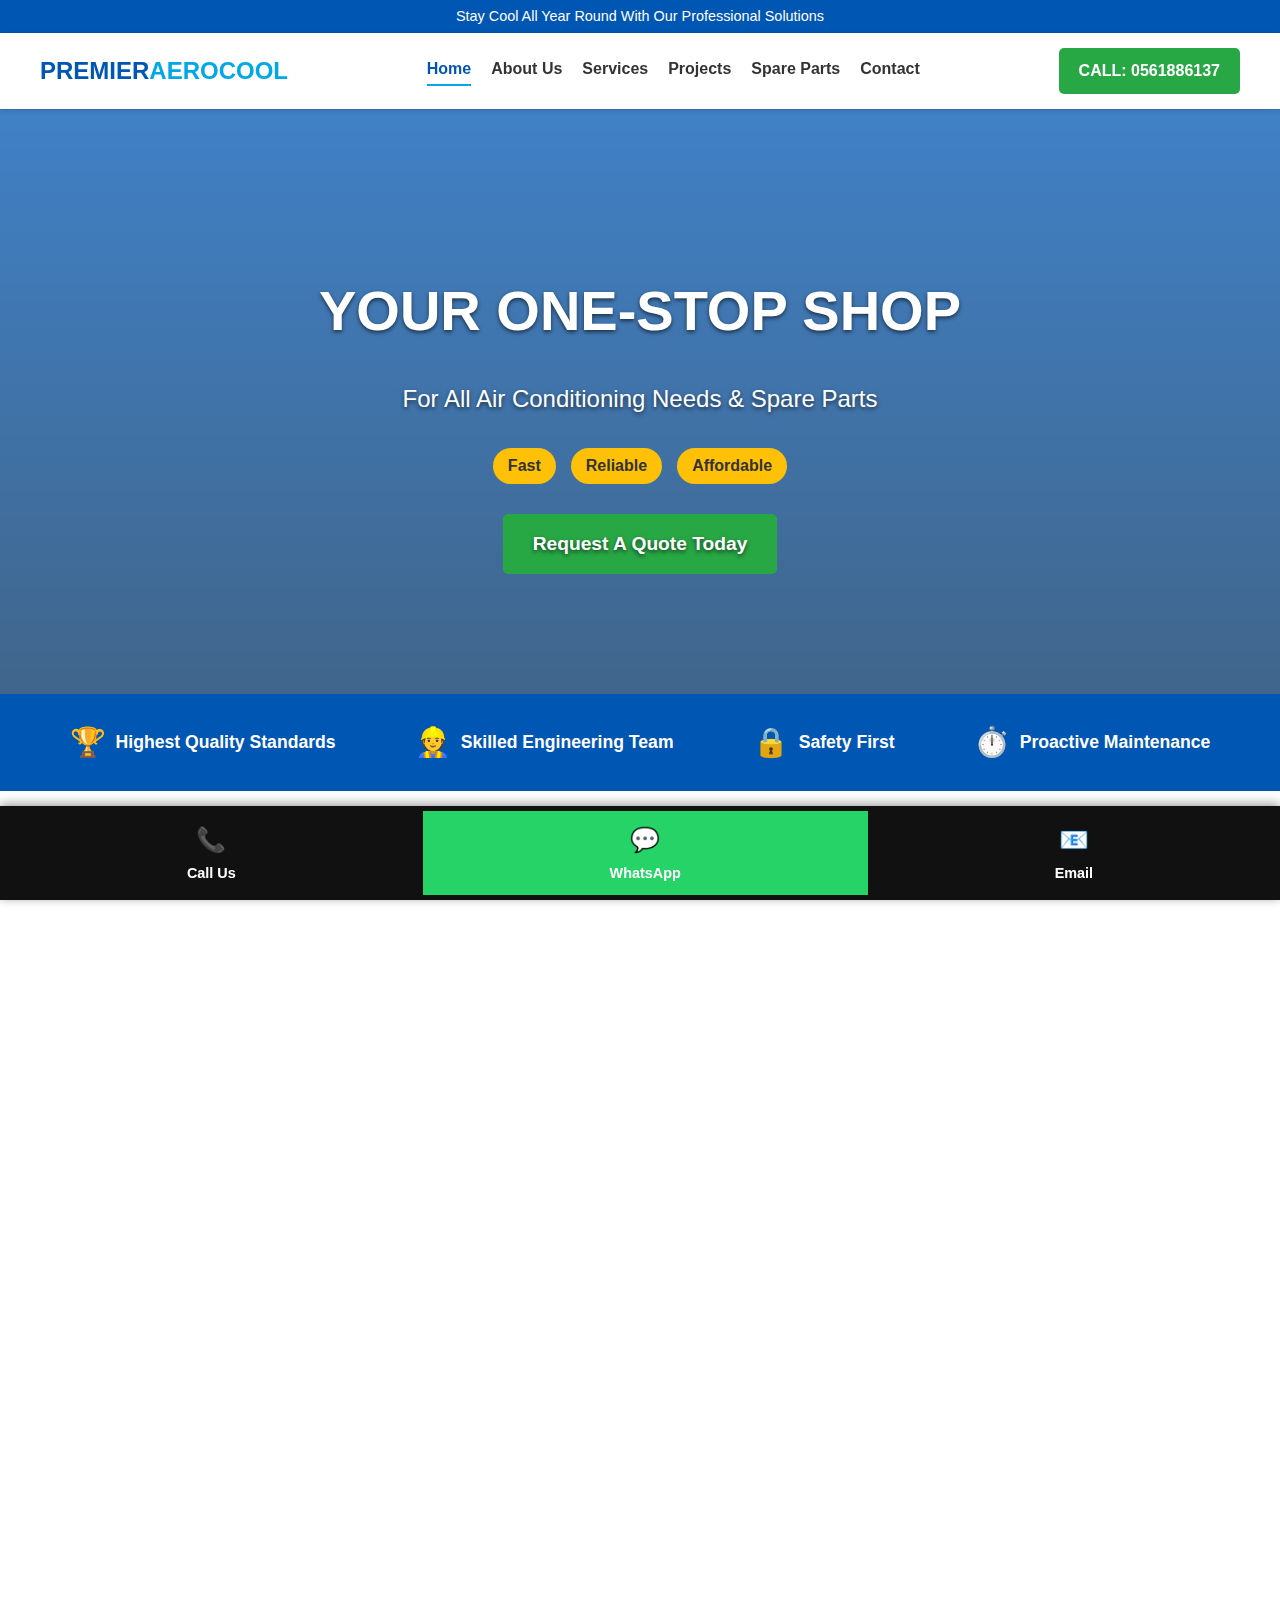
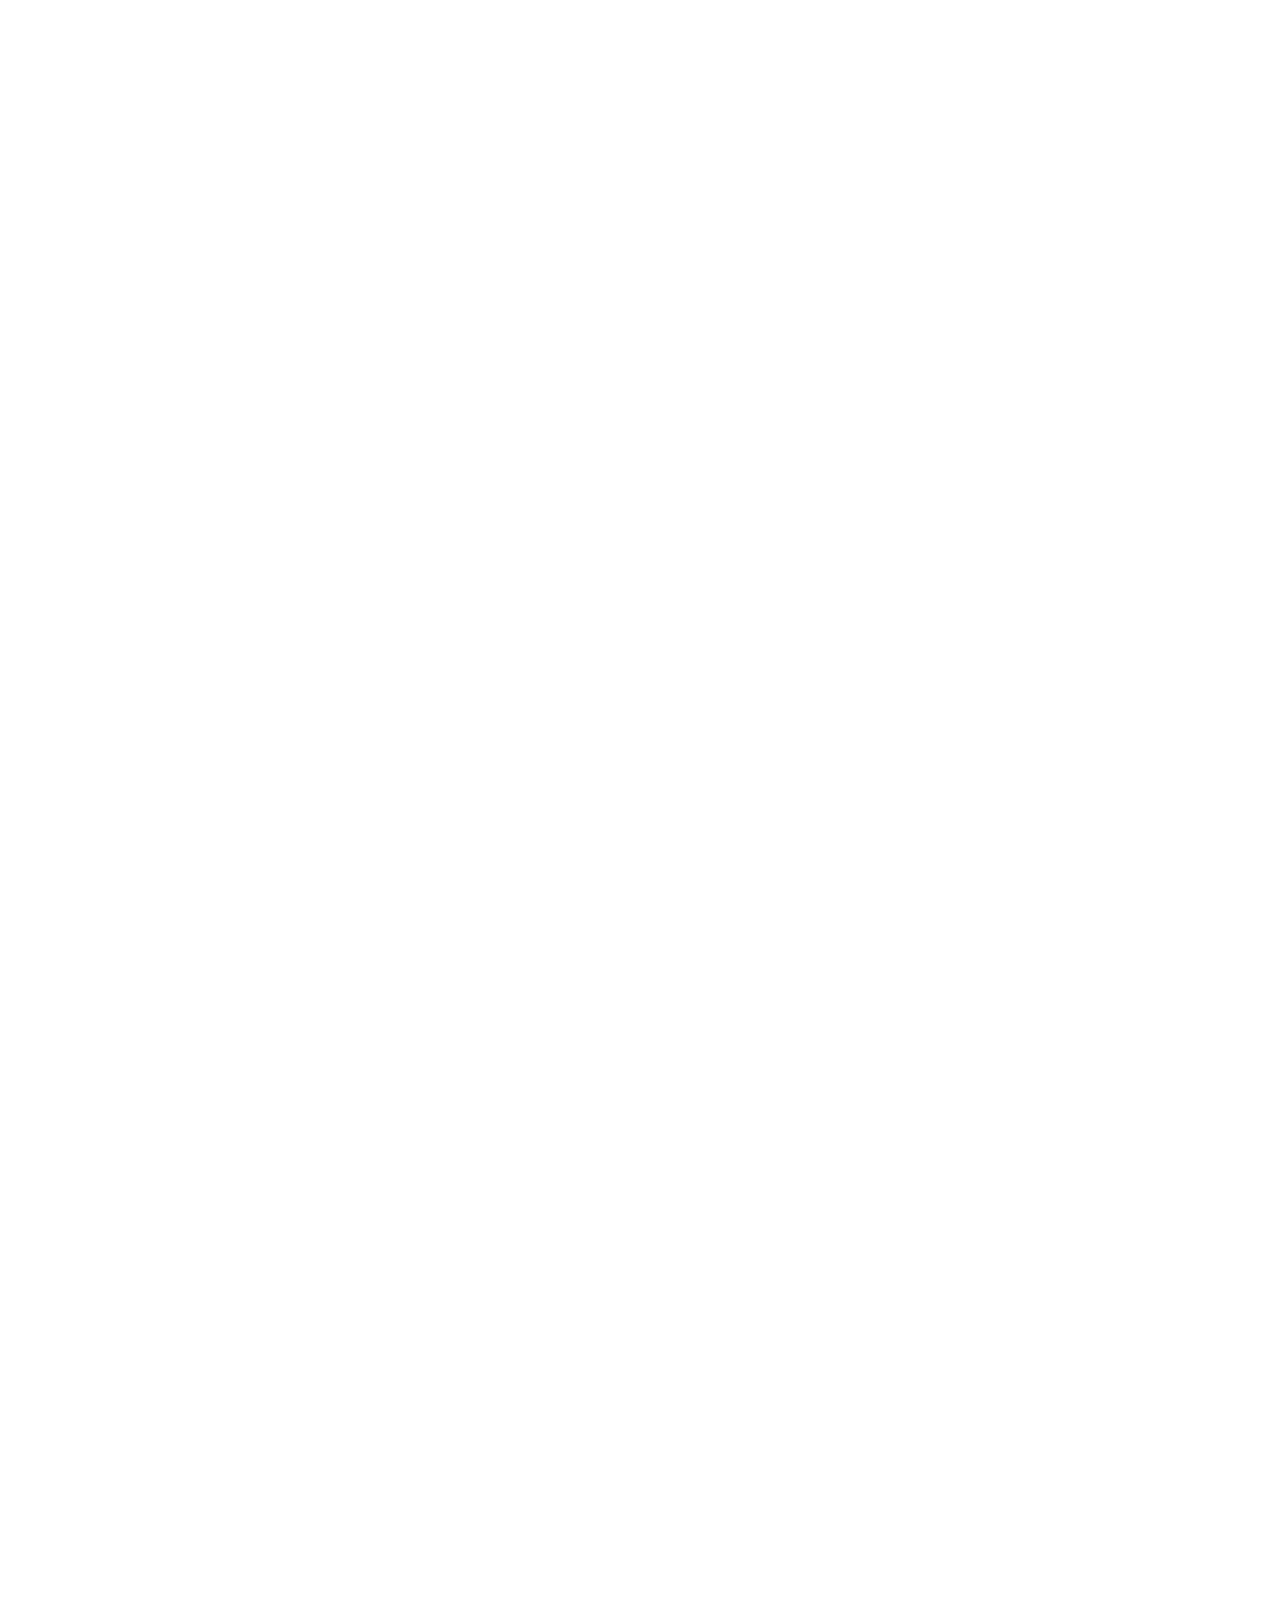
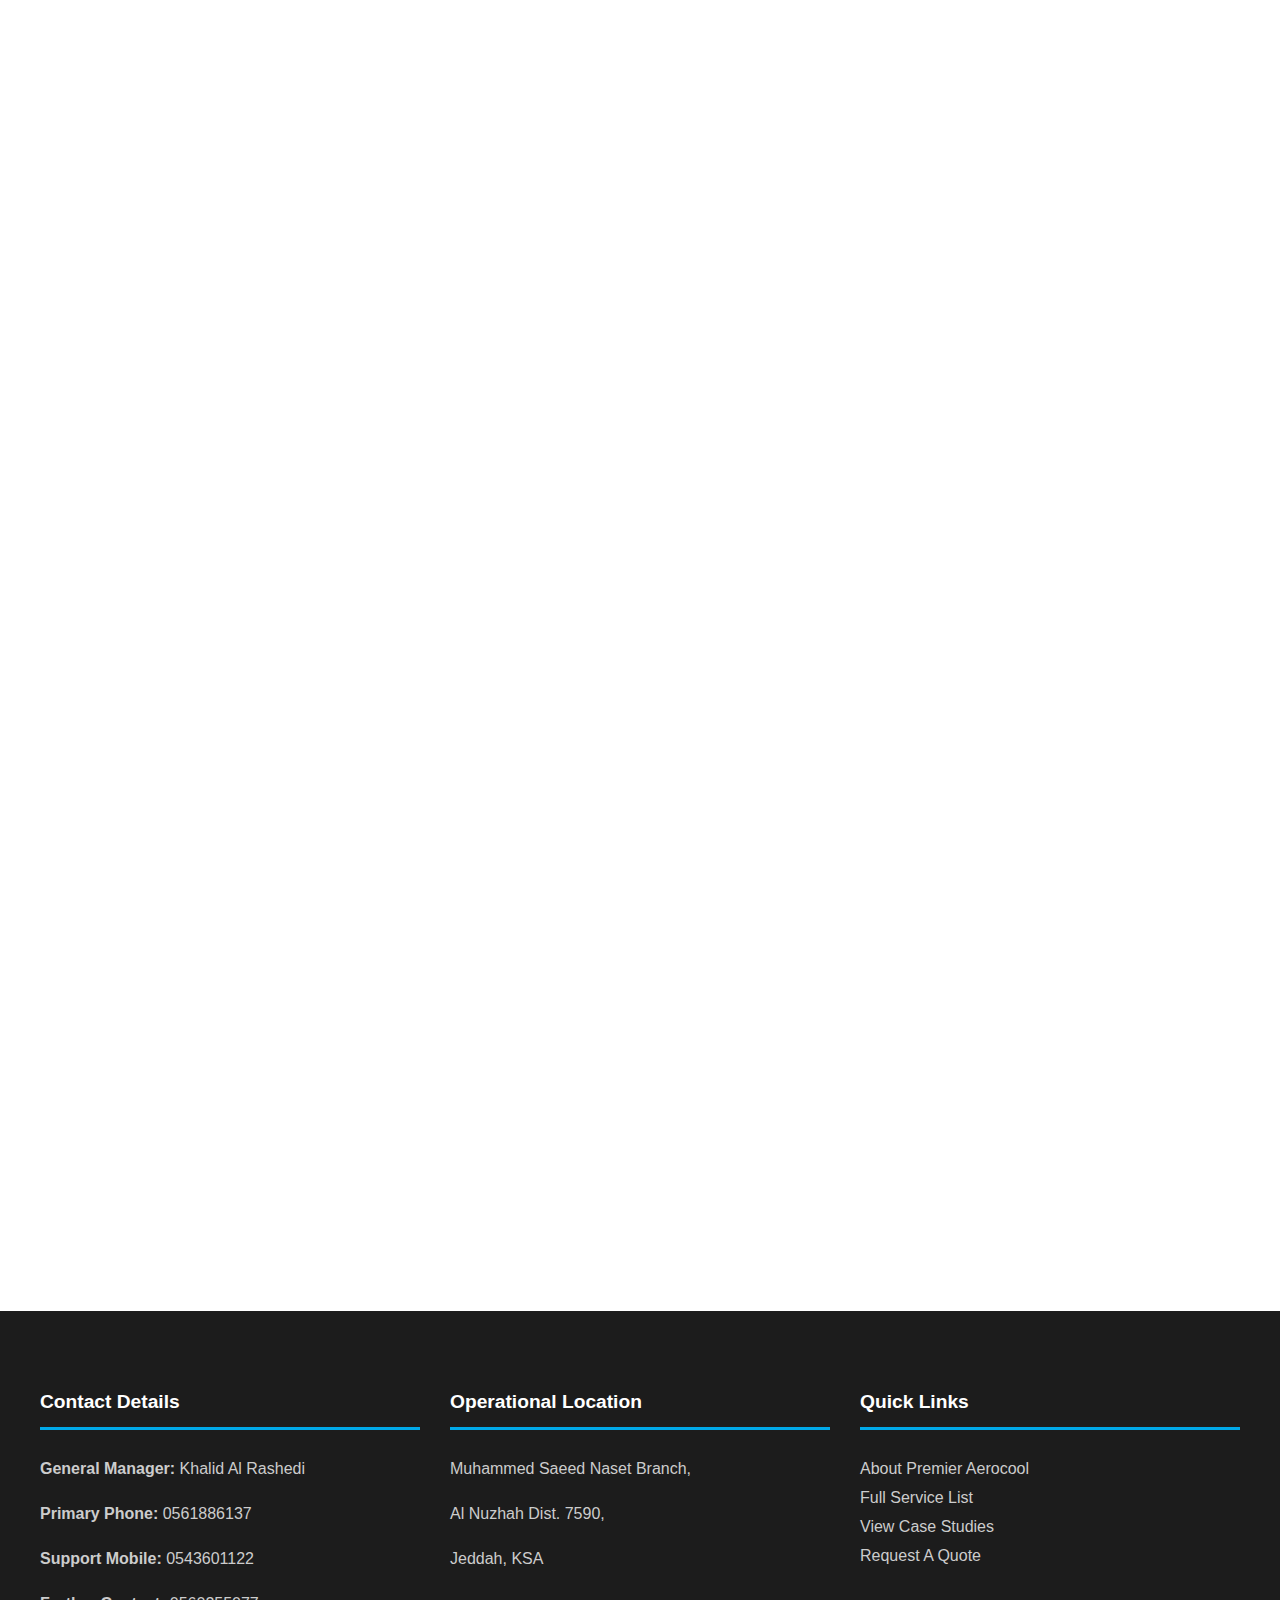
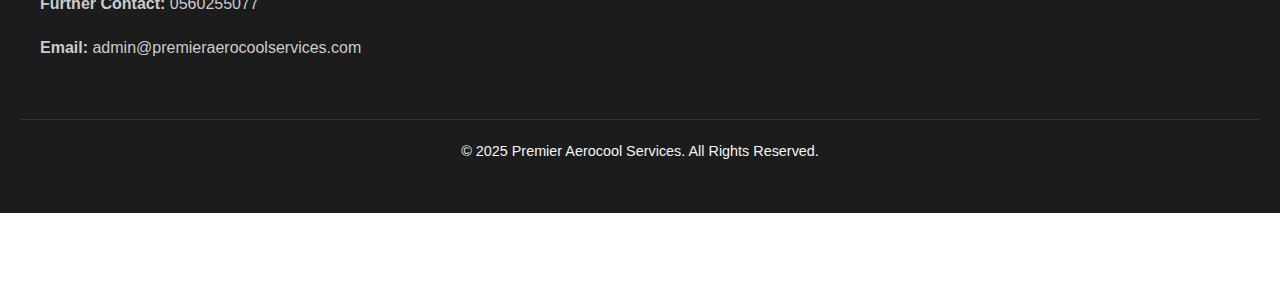
<file: index.html>
<!DOCTYPE html>
<html lang="en">
<head>
    <meta charset="UTF-8">
    <meta name="viewport" content="width=device-width, initial-scale=1.0">

    <title>Premier Aerocool Services | Central Cooling, Chiller Maintenance & Spare Parts in Jeddah, KSA</title>
    <meta name="description" content="Premier Aerocool Services is the leading provider of central cooling, commercial AC installation, Annual Maintenance Contracts (AMC), and essential spare parts for airports, hospitals, and malls in Jeddah, KSA.">
    <meta name="keywords" content="central cooling, chiller maintenance, AC installation, HVAC KSA, Premier Aerocool, AC spare parts, Jeddah AC, commercial cooling systems, AMC contracts, R22 freon">
    <meta name="author" content="Premier Aerocool Services">
    <meta property="og:title" content="Premier Aerocool Services | Expert Central Cooling & Chiller Maintenance in KSA">
    <meta property="og:description" content="Leading provider of high-efficiency central cooling systems, AMC services, and spare parts across Jeddah, Riyadh, and Saudi Arabia.">
    <meta property="og:type" content="website">
    <meta property="og:url" content="[Your Website URL Here]">
    
    <link rel="icon" href="data:image/svg+xml,<svg xmlns=%22http://www.w3.org/2000/svg%22 viewBox=%220 0 100 100%22><text y=%22.9em%22 font-size=%2290%22>❄️</text></svg>">
    
    <style>
        /* --- GLOBAL STYLES --- */
        :root {
            --primary-blue: #0056b3;
            --accent-cyan: #00a8e8;
            --action-green: #28a745;
            --dark-text: #333;
            --light-bg: #f4f7f6;
        }
        body {
            font-family: 'Segoe UI', Tahoma, Geneva, Verdana, sans-serif;
            margin: 0;
            padding: 0;
            line-height: 1.6;
            color: var(--dark-text);
            padding-bottom: 70px; /* Space for the sticky bar */
        }
        a { text-decoration: none; color: inherit; }
        
        /* --- HEADER & NAVIGATION --- */
        header {
            background: white;
            box-shadow: 0 2px 5px rgba(0,0,0,0.1);
            position: sticky;
            top: 0;
            z-index: 1000;
        }
        .top-bar { background: var(--primary-blue); color: white; text-align: center; padding: 5px 0; font-size: 0.9rem; }
        .nav-container { display: flex; justify-content: space-between; align-items: center; max-width: 1200px; margin: 0 auto; padding: 15px 20px; }
        .logo { font-size: 1.5rem; font-weight: bold; color: var(--primary-blue); display: flex; align-items: center; }
        .logo span { color: var(--accent-cyan); }
        .nav-links { display: flex; gap: 20px; }
        .nav-links a { font-weight: 600; transition: color 0.3s; }
        .nav-links a:hover { color: var(--primary-blue); }

        /* NEW: Style for the active page link */
        .nav-links .active {
            color: var(--primary-blue);
            border-bottom: 2px solid var(--accent-cyan);
            padding-bottom: 3px;
        }

        .cta-button { background-color: var(--action-green); color: white; padding: 10px 20px; border-radius: 5px; font-weight: bold; }

        /* --- HERO SECTION --- */
        .hero {
            background: linear-gradient(rgba(0, 86, 179, 0.75), rgba(0, 50, 100, 0.75)), url('https://images.unsplash.com/photo-1621905251189-08b45d6a269e?ixlib=rb-1.2.1&auto=format&fit=crop&w=1950&q=80');
            background-size: cover;
            background-position: center;
            color: white;
            text-align: center;
            padding: 120px 20px;
            text-shadow: 0px 2px 4px rgba(0,0,0,0.6);
        }
        .hero h1 { font-size: 3.5rem; margin-bottom: 10px; text-transform: uppercase; font-weight: 800; }
        .hero p { font-size: 1.5rem; margin-bottom: 30px; font-weight: 500; }
        .hero-tags { display: flex; justify-content: center; gap: 15px; margin-bottom: 30px; }
        .tag { background: #ffc107; color: #333; padding: 5px 15px; border-radius: 20px; font-weight: bold; text-shadow: none; }
        .cta-button-hero {
            background-color: var(--action-green);
            color: white;
            padding: 15px 30px;
            border-radius: 5px;
            font-size: 1.2rem;
            font-weight: bold;
            display: inline-block;
            transition: transform 0.3s, background-color 0.3s;
        }
        .cta-button-hero:hover { background-color: #218838; transform: scale(1.05); }

        /* --- VALUE PROPOSITION STRIP --- */
        .value-strip { background: var(--primary-blue); color: white; padding: 25px 20px; text-align: center; }
        .value-grid { max-width: 1200px; margin: 0 auto; display: flex; justify-content: space-around; flex-wrap: wrap; gap: 20px; }
        .value-item { display: flex; align-items: center; font-size: 1.1rem; font-weight: 600; color: #fff; }
        .value-icon { font-size: 1.8rem; color: var(--action-green); margin-right: 10px; }

        /* --- GENERAL SECTIONS --- */
        .section { padding: 60px 20px; max-width: 1200px; margin: 0 auto; }
        .section-title { text-align: center; color: var(--primary-blue); font-size: 2.5rem; margin-bottom: 40px; }
        .about-grid { display: grid; grid-template-columns: 1fr 1fr; gap: 40px; align-items: center; }
        
        /* Service Cards */
        .services-bg { background-color: var(--light-bg); }
        .services-grid { display: grid; grid-template-columns: repeat(auto-fit, minmax(300px, 1fr)); gap: 20px; }
        .service-card {
            background: white; padding: 30px; border-radius: 8px; box-shadow: 0 4px 6px rgba(0,0,0,0.1); text-align: center; transition: transform 0.3s;
        }
        .service-card:hover { transform: translateY(-5px); border-bottom: 5px solid var(--primary-blue); }
        .service-icon {
            font-size: 3rem; color: var(--accent-cyan); margin-bottom: 15px; transition: transform 0.3s, color 0.3s;
        }
        .service-card:hover .service-icon { transform: scale(1.1); color: var(--primary-blue); }
        
        /* Project Grid Styling (NEW) */
        .projects-grid {
            display: grid;
            grid-template-columns: repeat(auto-fit, minmax(300px, 1fr));
            gap: 30px;
        }
        .project-card { 
            background: white; 
            border-radius: 10px; 
            overflow: hidden; 
            box-shadow: 0 4px 8px rgba(0,0,0,0.1); 
            border: 1px solid #ddd;
            transition: transform 0.3s;
        }
        .project-card:hover {
            transform: translateY(-5px);
            box-shadow: 0 8px 20px rgba(0,0,0,0.2);
        }

        /* Spare Parts Grid Styling (NEW) */
        .parts-grid {
            display: grid;
            grid-template-columns: repeat(auto-fit, minmax(200px, 1fr)); 
            gap: 20px;
        }
        .part-card {
            background: white; 
            padding: 20px; 
            border-radius: 8px; 
            box-shadow: 0 2px 4px rgba(0,0,0,0.05); 
            text-align: center; 
            transition: transform 0.3s;
            border: 1px solid #eee;
        }
        .part-card:hover { 
            transform: translateY(-3px); 
            border-color: var(--accent-cyan);
            box-shadow: 0 8px 15px rgba(0,0,0,0.1);
        }
        .part-icon {
            font-size: 2.5rem; 
            color: var(--action-green); 
            margin-bottom: 10px;
        }
        .part-card h4 {
            color: var(--primary-blue);
            margin: 5px 0;
            font-size: 1.2rem;
        }
        .part-card p {
            font-size: 0.9rem;
            color: #666;
        }

        /* --- CLIENTS SECTION --- */
        .client-logo-grid {
            display: grid;
            grid-template-columns: repeat(auto-fit, minmax(200px, 1fr));
            gap: 20px;
            margin-top: 20px;
        }
        .client-card {
            background: white; border: 2px solid #ddd; border-radius: 8px; padding: 30px 10px; text-align: center; font-weight: 700; font-size: 1.2rem; color: #555; box-shadow: 0 2px 5px rgba(0,0,0,0.05); transition: all 0.3s; text-transform: uppercase;
        }
        .client-card:hover {
            transform: translateY(-3px); border-color: var(--primary-blue); color: var(--primary-blue); box-shadow: 0 5px 15px rgba(0,0,0,0.1);
        }

        /* --- FOOTER --- */
        footer { background: #1c1c1c; color: #f4f4f4; padding: 50px 20px; text-align: center; }
        .footer-grid { display: grid; grid-template-columns: repeat(auto-fit, minmax(280px, 1fr)); max-width: 1200px; margin: 0 auto; gap: 30px; text-align: left; }
        .footer-box h4 { border-bottom: 3px solid var(--accent-cyan); padding-bottom: 10px; margin-bottom: 25px; color: white; font-size: 1.2rem; }
        .footer-box p, .footer-box a { line-height: 1.8; color: #ccc; }
        .footer-box a:hover { color: var(--action-green); }
        .footer-copy { margin-top: 40px; border-top: 1px solid #333; padding-top: 20px; font-size: 0.9rem; }
        
        /* --- STICKY CONTACT BAR --- */
        .sticky-contact-bar {
            position: fixed; bottom: 0; left: 0; width: 100%; background: #111; box-shadow: 0 -2px 10px rgba(0,0,0,0.4); z-index: 2000; display: flex; justify-content: space-around; align-items: center; padding: 5px 0;
        }
        .sticky-contact-link {
            flex-grow: 1; text-align: center; padding: 10px 0; font-size: 0.9rem; font-weight: bold; color: white; transition: background-color 0.3s, transform 0.2s;
        }
        .sticky-contact-link:hover { background-color: #333; transform: translateY(-2px); }
        .sticky-contact-link span { display: block; font-size: 1.5rem; margin-bottom: 3px; }
        .whatsapp-link { background-color: #25d366; }
        .whatsapp-link:hover { background-color: #1fad51; }

        /* --- SCROLL REVEAL ANIMATION (Existing) --- */
        .animate-on-scroll {
            opacity: 0; transform: translateY(50px); transition: opacity 0.8s ease-out, transform 0.8s ease-out;
        }
        .animate-on-scroll.is-visible {
            opacity: 1; transform: translateY(0);
        }
        
        /* --- Service-Specific CTA Banner Styling (Existing) --- */
        .cta-banner {
            background-color: var(--primary-blue);
            color: white;
            padding: 30px 20px;
            margin-top: 50px;
            border-radius: 8px;
            display: flex;
            justify-content: space-between;
            align-items: center;
            flex-wrap: wrap;
            gap: 20px;
            box-shadow: 0 4px 15px rgba(0, 0, 0, 0.2);
        }
        .cta-banner h4 {
            margin: 0;
            font-size: 1.5rem;
            font-weight: 600;
        }
        .cta-banner-button {
            background-color: var(--action-green);
            color: white;
            padding: 12px 25px;
            border-radius: 5px;
            font-weight: bold;
            font-size: 1rem;
            transition: background-color 0.3s;
        }
        .cta-banner-button:hover {
            background-color: #218838;
        }

        /* --- MOBILE RESPONSIVENESS --- */
        @media (max-width: 768px) {
            .hero h1 { font-size: 2rem; }
            .hero p { font-size: 1.1rem; }
            .nav-links { display: none; }
            .about-grid { grid-template-columns: 1fr; }
            .cta-banner { justify-content: center; text-align: center; }
        }
    </style>
</head>
<body>

    <div class="top-bar">
        Stay Cool All Year Round With Our Professional Solutions
    </div>

    <header>
        <div class="nav-container">
            <div class="logo">PREMIER <span>AEROCOOL</span></div>
            <nav class="nav-links">
                <a href="#home" class="active">Home</a> <a href="about.html">About Us</a>
                <a href="services.html">Services</a>
                <a href="projects.html">Projects</a>
                <a href="#parts">Spare Parts</a>
                <a href="contact.html">Contact</a>
            </nav>
            <a href="tel:0561886137" class="cta-button">CALL: 0561886137</a>
        </div>
    </header>

    <section class="hero" id="home">
        <h1 class="animate-on-scroll">Your One-Stop Shop</h1>
        <p class="animate-on-scroll">For All Air Conditioning Needs & Spare Parts</p>
        
        <div class="hero-tags animate-on-scroll">
            <span class="tag">Fast</span>
            <span class="tag">Reliable</span>
            <span class="tag">Affordable</span>
        </div>
        
        <a href="contact.html" class="cta-button-hero animate-on-scroll">Request A Quote Today</a>
    </section>
    
    <section class="value-strip animate-on-scroll">
        <div class="value-grid">
            <div class="value-item">
                <span class="value-icon">🏆</span> Highest Quality Standards
            </div>
            <div class="value-item">
                <span class="value-icon">👷</span> Skilled Engineering Team
            </div>
            <div class="value-item">
                <span class="value-icon">🔒</span> Safety First
            </div>
            <div class="value-item">
                <span class="value-icon">⏱️</span> Proactive Maintenance
            </div>
        </div>
    </section>

    <section class="section animate-on-scroll" id="about">
        <h2 class="section-title">Who We Are</h2>
        <div class="about-grid">
            <div class="about-text">
                <h3>Leading Cooling Experts in KSA</h3>
                <p>Premier Aerocool Services is a leading provider of air conditioning and central cooling systems in the Kingdom. We specialize in high-efficiency central and commercial cooling solutions, serving vital sectors such as **Airports, Hospitals, Malls, Hotels, and Factories**.</p>
                <p>Our experienced team upholds the highest quality and safety standards, supported by a skilled engineering team. We are your reliable partner for major installations and critical maintenance.</p>
                <p><a href="about.html" style="color: var(--primary-blue); font-weight: bold;">[Read Full Company Profile...]</a></p>
            </div>
            <div class="about-stats">
                <img src="download12.png" alt="Engineers working on a chiller unit" style="width: 100%; height: auto; border-radius: 10px; box-shadow: 0 4px 10px rgba(0,0,0,0.15);">
                <div style="background:var(--primary-blue); color:white; padding:15px; border-radius:10px; margin-top:20px; text-align:center;">
                    <p style="margin: 0; font-size: 1.1rem;"><strong>Emergency Service?</strong> Call 0561886137 24/7</p>
                </div>
            </div>
        </div>
    </section>

    <section class="section services-bg animate-on-scroll" id="services">
        <h2 class="section-title">Our Expert Services</h2>
        <div class="services-grid">
            <div class="service-card">
                <div class="service-icon">❄️</div>
                <h3>Installations</h3>
                <p>Professional installation of Split Units, Package Units, and VRF systems for residential and commercial use.</p>
            </div>
            <div class="service-card">
                <div class="service-icon">🏭</div>
                <h3>Central Cooling</h3>
                <p>Comprehensive Chiller-related activities, maintenance, and large-scale Duct Works for industrial facilities.</p>
            </div>
            <div class="service-card">
                <div class="service-icon">🛠️</div>
                <h3>Maintenance</h3>
                <p>Proactive Annual Maintenance Contracts (AMC), Duct Cleaning, and Air Conditioning Maintenance plans.</p>
            </div>
            <div class="service-card">
                <div class="service-icon">⚡</div>
                <h3>Energy Efficiency</h3>
                <p>Energy auditing, smart upgrades, and performance tuning for cost savings and compliance.</p>
            </div>
        </div>
        <div style="text-align: center; margin-top: 30px;">
               <a href="services.html" class="cta-button-hero" style="background-color: var(--primary-blue);">View All Detailed Services</a>
        </div>
    </section>

    <section class="section animate-on-scroll" id="projects">
        <h2 class="section-title">Our Featured Projects</h2>
        <p style="text-align:center; margin-bottom:30px;">We have successfully executed projects for airports, malls, and industrial facilities across KSA.</p>
        
        <div class="projects-grid">
            <div class="project-card animate-on-scroll">
                <h4 style="padding: 15px; margin: 0; background: var(--primary-blue); color: white;">Airport Infrastructure Cooling</h4>
                <p style="padding: 15px; font-size: 0.95rem;">**Scope:** Central chiller installation and large-scale ducting for a major logistics hub.</p>
                <p style="padding: 0 15px 15px; color: #555; font-size: 0.85rem;">*Area of Expertise: Central Cooling, Commissioning.*</p>
            </div>
            <div class="project-card animate-on-scroll">
                <h4 style="padding: 15px; margin: 0; background: var(--action-green); color: white;">Commercial Mall AMC</h4>
                <p style="padding: 15px; font-size: 0.95rem;">**Scope:** Comprehensive Annual Maintenance Contract (AMC) for 20+ package units.</p>
                <p style="padding: 0 15px 15px; color: #555; font-size: 0.85rem;">*Area of Expertise: Maintenance, Energy Auditing.*</p>
            </div>
            <div class="project-card animate-on-scroll">
                <h4 style="padding: 15px; margin: 0; background: var(--accent-cyan); color: #333;">Factory Ventilation & Exhaust</h4>
                <p style="padding: 15px; font-size: 0.95rem;">**Scope:** Custom ventilation system design and installation for a large industrial facility.</p>
                <p style="padding: 0 15px 15px; color: #555; font-size: 0.85rem;">*Area of Expertise: Duct Works, Industrial HVAC.*</p>
            </div>
        </div>

        <div style="text-align: center; margin-top: 30px;">
               <a href="projects.html" class="cta-button-hero" style="background-color: var(--action-green);">View All Project Expertise</a>
        </div>
    </section>
    
    <section class="section services-bg animate-on-scroll" id="parts">
        <h2 class="section-title">Essential Spare Parts</h2>
        <p style="text-align: center; margin-bottom: 40px;">We stock reliable, high-quality components for immediate service and all major brands.</p>
        
        <div class="parts-grid">
            <div class="part-card">
                <div class="part-icon">⚙️</div>
                <h4>Compressors</h4>
                <p>The core component of your AC system.</p>
            </div>
            <div class="part-card">
                <div class="part-icon">💧</div>
                <h4>Refrigerants (Freons)</h4>
                <p>R22 and modern eco-friendly options.</p>
            </div>
            <div class="part-card">
                <div class="part-icon">🌬️</div>
                <h4>Air Curtains</h4>
                <p>Energy-saving doorway barriers.</p>
            </div>
            <div class="part-card">
                <div class="part-icon">🔌</div>
                <h4>Contactors/Conductors</h4>
                <p>Critical electrical control parts.</p>
            </div>
            <div class="part-card">
                <div class="part-icon">💨</div>
                <h4>Exhaust Items</h4>
                <p>Kitchen & bathroom exhaust items.</p>
            </div>
            <div class="part-card">
                <div class="part-icon">✅</div>
                <h4>Filters & Coils</h4>
                <p>Ensuring clean air and efficiency.</p>
            </div>
        </div>
        
        <div class="cta-banner">
            <h4>Can't find your specific part? Contact us for immediate availability check.</h4>
            <a href="contact.html?subject=Spare Part Inquiry" class="cta-banner-button">Check Part Availability</a>
        </div>
    </section>

    <section class="section animate-on-scroll">
        <h2 class="section-title">Our Trusted Clients</h2>
        <p style="text-align:center; margin-bottom:40px;">Serving leading companies in logistics, commerce, and industry across KSA.</p>
        <div class="client-logo-grid">
            <div class="client-card">McDonalds</div>
            <div class="client-card">DP World</div>
            <div class="client-card">SMSA Express</div>
            <div class="client-card">IICC</div>
        </div>
    </section>

    <footer id="contact-info">
        <div class="footer-grid">
            <div class="footer-box">
                <h4>Contact Details</h4>
                <p><strong>General Manager:</strong> Khalid Al Rashedi</p>
                <p><strong>Primary Phone:</strong> <a href="tel:0561886137" style="color: #ccc;">0561886137</a></p>
                <p><strong>Support Mobile:</strong> <a href="tel:0543601122" style="color: #ccc;">0543601122</a></p>
                <p><strong>Further Contact:</strong> <a href="tel:0560255077" style="color: #ccc;">0560255077</a></p>
                <p><strong>Email:</strong> <a href="mailto:admin@premieraerocoolservices.com" style="color: #ccc;">admin@premieraerocoolservices.com</a></p>
            </div>
            <div class="footer-box">
                <h4>Operational Location</h4>
                <p>Muhammed Saeed Naset Branch,</p>
                <p>Al Nuzhah Dist. 7590,</p>
                <p>Jeddah, KSA</p>
            </div>
            <div class="footer-box">
                <h4>Quick Links</h4>
                <a href="about.html" style="color: #ccc; display: block;">About Premier Aerocool</a>
                <a href="services.html" style="color: #ccc; display: block;">Full Service List</a>
                <a href="projects.html" style="color: #ccc; display: block;">View Case Studies</a>
                <a href="contact.html" style="color: #ccc; display: block;">Request A Quote</a>
            </div>
        </div>
        <div class="footer-copy">
            &copy; 2025 Premier Aerocool Services. All Rights Reserved.
        </div>
    </footer>
    
    <div class="sticky-contact-bar">
        <a href="tel:0561886137" class="sticky-contact-link">
            <span>📞</span> Call Us
        </a>
        <a href="https://wa.me/966561886137" target="_blank" class="sticky-contact-link whatsapp-link">
            <span>💬</span> WhatsApp
        </a>
        <a href="mailto:admin@premieraerocoolservices.com" class="sticky-contact-link">
            <span>📧</span> Email
        </a>
    </div>

    <script>
        // JavaScript for Scroll Reveal Animation
        document.addEventListener("DOMContentLoaded", function() {
            const elements = document.querySelectorAll('.animate-on-scroll');
            
            // Function to check if element is in viewport
            const isElementInViewport = (el) => {
                const rect = el.getBoundingClientRect();
                return (
                    // Element top is within or above the viewport, and bottom is not too high
                    rect.top <= (window.innerHeight || document.documentElement.clientHeight) - 100 &&
                    rect.bottom >= 0
                );
            }

            // Function to handle the scroll event
            const handleScroll = () => {
                elements.forEach(el => {
                    if (isElementInViewport(el)) {
                        el.classList.add('is-visible');
                    }
                });
            }

            // Initial check and set up scroll listener
            handleScroll();
            window.addEventListener('scroll', handleScroll);
        });
    </script>

</body>
</html>
</file>
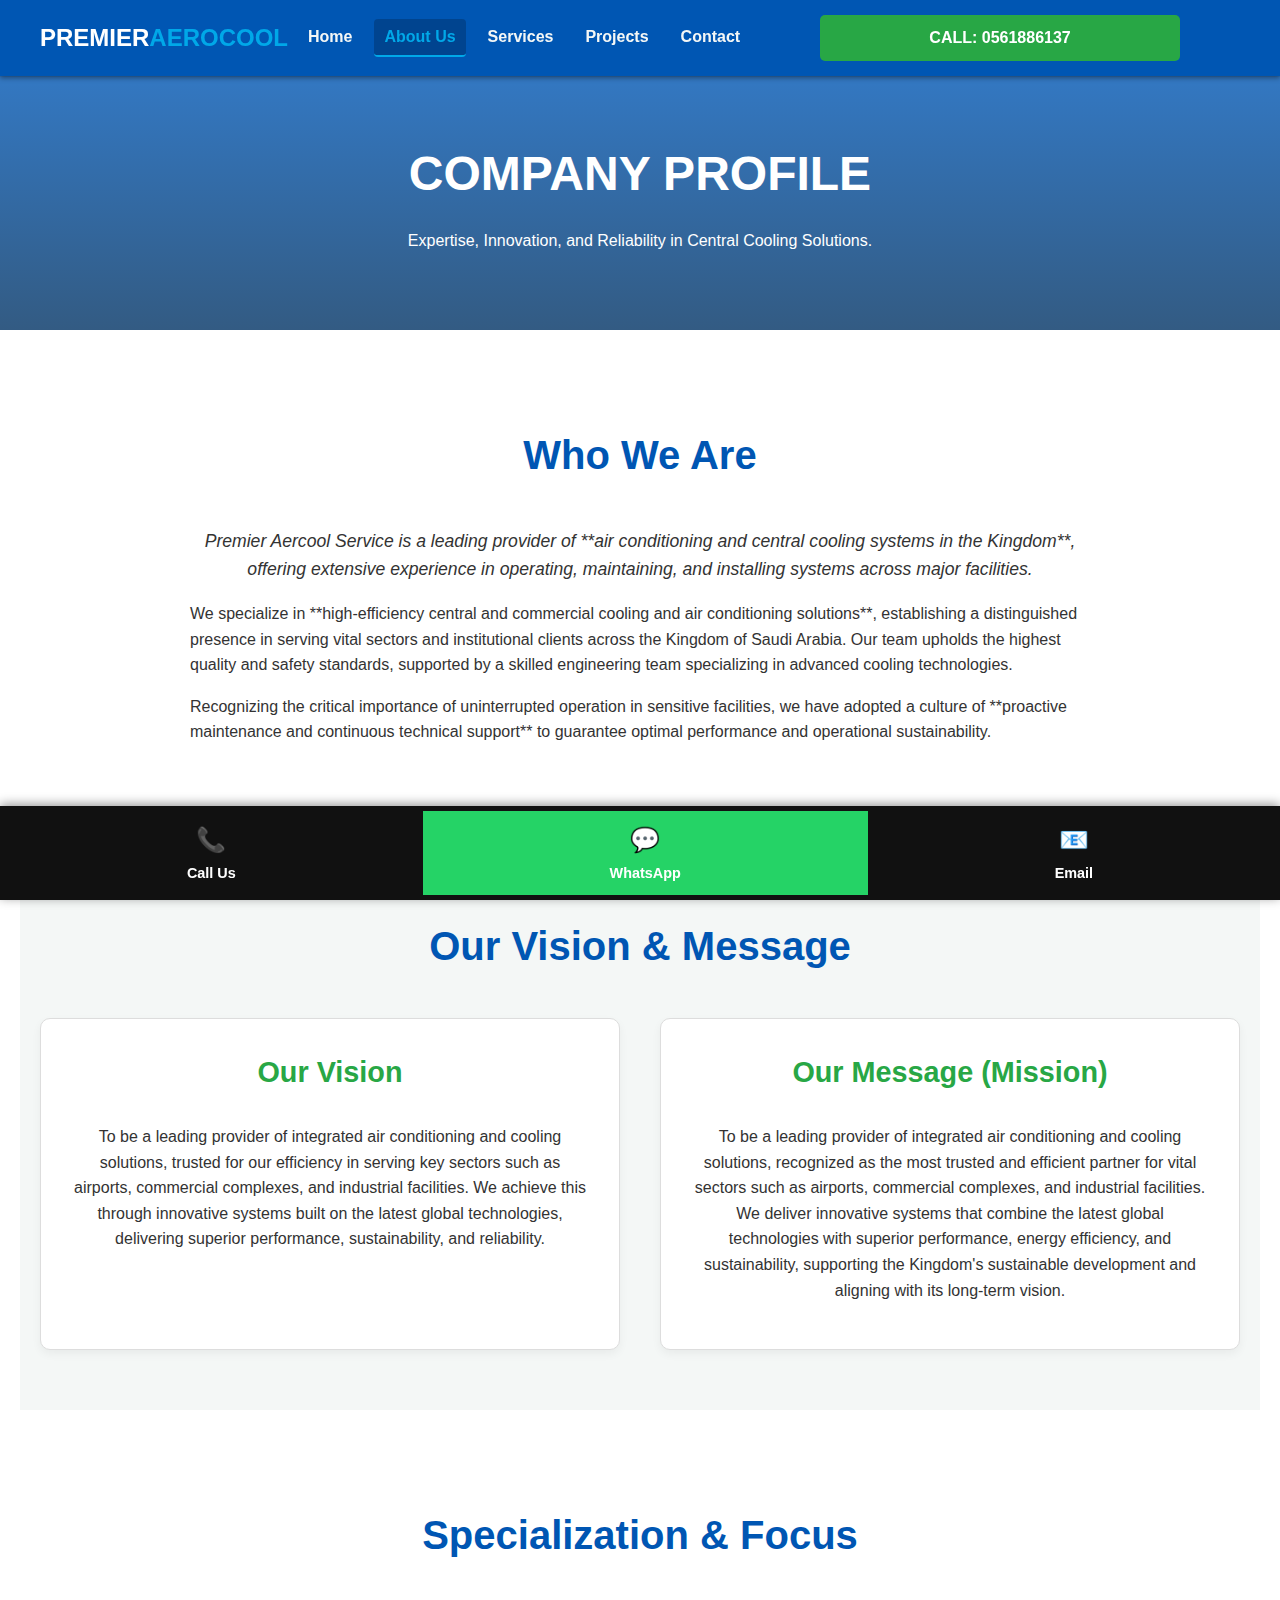
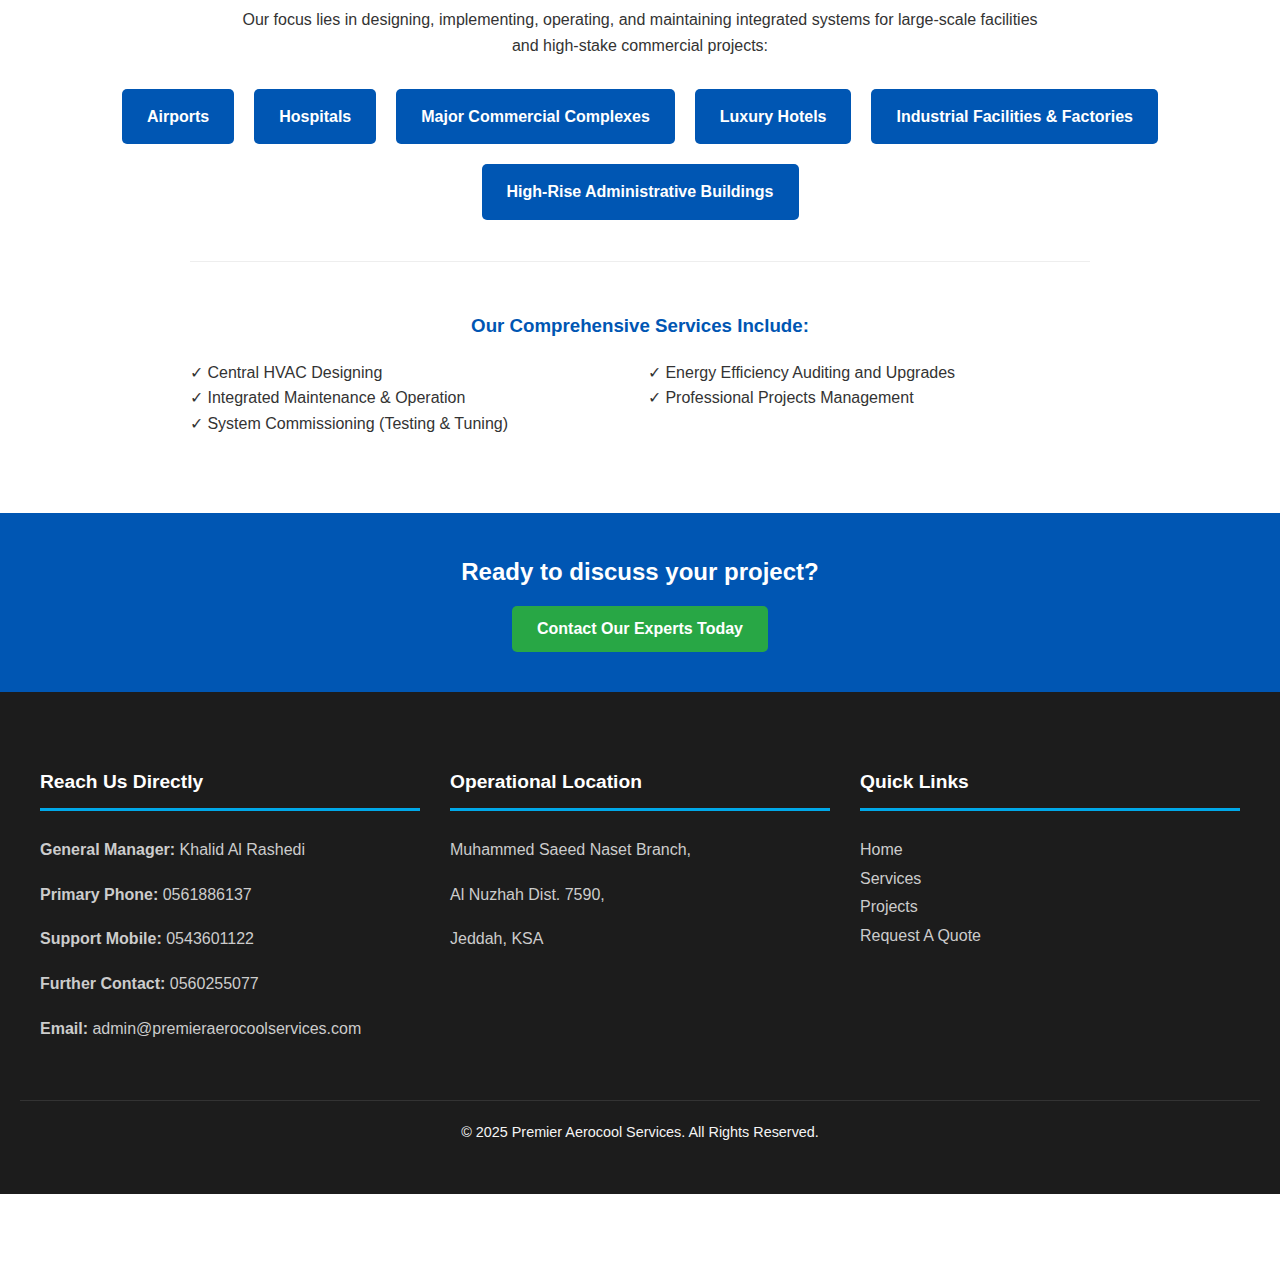
<file: about.html>
<!DOCTYPE html>
<html lang="en">
<head>
    <meta charset="UTF-8">
    <meta name="viewport" content="width=device-width, initial-scale=1.0">
    <title>About Us | Premier Aerocool Services - KSA HVAC Specialists</title>
    <meta name="description" content="Learn about Premier Aerocool Services, a leading provider of central cooling and HVAC solutions in the Kingdom of Saudi Arabia, specializing in major facilities like airports, hospitals, and commercial complexes.">
    <meta name="keywords" content="Premier Aerocool, HVAC company profile, central cooling KSA, Jeddah HVAC, commercial AC specialists">

    <link rel="icon" href="data:image/svg+xml,<svg xmlns=%22http://www.w3.org/2000/svg%22 viewBox=%220 0 100 100%22><text y=%22.9em%22 font-size=%2290%22>❄️</text></svg>">

    <style>
        /* --- GLOBAL STYLES (MATCHING HOME PAGE) --- */
        :root {
            --primary-blue: #0056b3;
            --accent-cyan: #00a8e8;
            --action-green: #28a745;
            --dark-text: #333;
            --light-bg: #f4f7f6;
        }
        body {
            font-family: 'Segoe UI', Tahoma, Geneva, Verdana, sans-serif;
            margin: 0;
            padding: 0;
            line-height: 1.6;
            color: var(--dark-text);
            padding-bottom: 70px; /* Added: Space for sticky bar */
        }
        a { text-decoration: none; color: inherit; }
        
        /* --- HEADER & NAVIGATION --- */
        header {
            /* CHANGED: Solid blue background for prominence */
            background: var(--primary-blue);
            box-shadow: 0 2px 5px rgba(0,0,0,0.4); /* Stronger shadow */
            position: sticky;
            top: 0;
            z-index: 1000;
        }
        .nav-container { 
            display: flex; justify-content: space-between; align-items: center; max-width: 1200px; margin: 0 auto; padding: 15px 20px; 
        }
        .logo { 
            font-size: 1.5rem; font-weight: bold; color: white; /* Logo text now white */
            display: flex; align-items: center; 
        }
        .logo span { color: var(--accent-cyan); }
        .nav-links { display: flex; gap: 20px; }
        .nav-links a { 
            font-weight: 600; 
            transition: color 0.3s, background-color 0.3s;
            color: #f4f7f6; /* Link color is light */
            padding: 5px 10px;
            border-radius: 4px;
        }
        .nav-links a:hover { 
            color: white; 
            background-color: rgba(255, 255, 255, 0.1); /* Subtle hover effect */
        }
        /* NEW: Style for the link of the currently viewed page */
        .nav-links .active {
            color: var(--accent-cyan); /* Highlight active page with accent color */
            background-color: rgba(0, 0, 0, 0.2); /* Darker background to stand out */
            border-bottom: 2px solid var(--accent-cyan);
        }
        .cta-button { 
            background-color: var(--action-green); 
            color: white; 
            padding: 10px 20px; 
            border-radius: 5px; 
            font-weight: bold; 
        }

        /* --- CONTENT STYLES --- */
        .page-hero {
            background: linear-gradient(rgba(0, 86, 179, 0.8), rgba(0, 50, 100, 0.8)), url('https://images.unsplash.com/photo-1581094288338-2314dddb7ece?auto=format&fit=crop&w=1950&q=80');
            background-size: cover;
            background-position: center;
            color: white;
            text-align: center;
            padding: 80px 20px;
        }
        .page-hero h1 {
            font-size: 3rem;
            margin: 0;
            text-transform: uppercase;
        }
        .section {
            padding: 60px 20px;
            max-width: 1200px;
            margin: 0 auto;
        }
        .section-title {
            text-align: center;
            color: var(--primary-blue);
            font-size: 2.5rem;
            margin-bottom: 40px;
        }
        
        /* Mission/Vision Grid */
        .mv-grid {
            display: grid;
            grid-template-columns: 1fr 1fr;
            gap: 40px;
            margin-top: 30px;
            text-align: center;
        }
        .mv-card {
            padding: 30px;
            border-radius: 10px;
            border: 1px solid #ddd;
            background: white;
            box-shadow: 0 4px 10px rgba(0,0,0,0.05);
        }
        .mv-card h3 {
            color: var(--action-green);
            font-size: 1.8rem;
            margin-top: 0;
        }
        
        /* Specialization List */
        .specialization-list {
            display: flex;
            flex-wrap: wrap;
            justify-content: center;
            gap: 20px;
            list-style: none;
            padding: 0;
        }
        .specialization-list li {
            background: var(--primary-blue);
            color: white;
            padding: 15px 25px;
            border-radius: 5px;
            font-weight: 600;
            transition: background 0.3s;
        }
        .specialization-list li:hover {
            background: var(--accent-cyan);
        }

        /* Call to Action Banner */
        .cta-banner {
            background: var(--primary-blue);
            color: white;
            text-align: center;
            padding: 40px 20px;
        }
        .cta-banner h2 { margin: 0 0 15px 0; }
        .cta-button-footer {
            background-color: var(--action-green);
            color: white;
            padding: 10px 25px;
            border-radius: 5px;
            font-weight: bold;
            display: inline-block;
            transition: background-color 0.3s;
        }
        .cta-button-footer:hover {
            background-color: #218838;
        }

        /* --- FOOTER (Same as Home Page) --- */
        footer { 
            background: #1c1c1c; 
            color: #f4f4f4; 
            padding: 50px 20px; 
            text-align: center; 
        }
        .footer-grid { 
            display: grid; 
            grid-template-columns: repeat(auto-fit, minmax(280px, 1fr)); 
            max-width: 1200px; 
            margin: 0 auto; 
            gap: 30px; 
            text-align: left; 
        }
        .footer-box h4 { 
            border-bottom: 3px solid var(--accent-cyan); 
            padding-bottom: 10px; 
            margin-bottom: 25px; 
            color: white; 
            font-size: 1.2rem;
        }
        .footer-box p, .footer-box a {
            line-height: 1.8;
            color: #ccc;
        }
        .footer-box a:hover {
            color: var(--action-green);
        }
        .footer-copy {
            margin-top: 40px; 
            border-top: 1px solid #333; 
            padding-top: 20px;
            font-size: 0.9rem;
        }

        /* --- STICKY CONTACT BAR (Added for consistency) --- */
        .sticky-contact-bar {
            position: fixed; bottom: 0; left: 0; width: 100%; background: #111; box-shadow: 0 -2px 10px rgba(0,0,0,0.4); z-index: 2000; display: flex; justify-content: space-around; align-items: center; padding: 5px 0;
        }
        .sticky-contact-link {
            flex-grow: 1; text-align: center; padding: 10px 0; font-size: 0.9rem; font-weight: bold; color: white; transition: background-color 0.3s, transform 0.2s;
        }
        .sticky-contact-link:hover { background-color: #333; transform: translateY(-2px); }
        .sticky-contact-link span { display: block; font-size: 1.5rem; margin-bottom: 3px; }
        .whatsapp-link { background-color: #25d366; }
        .whatsapp-link:hover { background-color: #1fad51; }
        
        /* --- MOBILE RESPONSIVENESS --- */
        @media (max-width: 768px) {
            .page-hero h1 { font-size: 2rem; }
            .mv-grid { grid-template-columns: 1fr; }
        }
    </style>
</head>
<body>

    <link rel="stylesheet" href="styles.css">

    <header>
        <div class="nav-container">
            <div class="logo">PREMIER <span>AEROCOOL</span></div>
            <nav class="nav-links">
                <a href="index.html">Home</a> 
                <a href="about.html" class="active">About Us</a> <a href="services.html">Services</a> <a href="projects.html">Projects</a> <a href="contact.html">Contact</a>
            </nav>
            <a href="tel:0561886137" class="cta-button">CALL: 0561886137</a> </div>
    </header>

    <section class="page-hero">
        <h1>Company Profile</h1>
        <p>Expertise, Innovation, and Reliability in Central Cooling Solutions.</p>
    </section>

    <section class="section" id="intro">
        <h2 class="section-title">Who We Are</h2>
        <div style="max-width: 900px; margin: 0 auto;">
            <p style="font-size: 1.1rem; text-align: center; font-style: italic;">
                Premier Aercool Service is a leading provider of **air conditioning and central cooling systems in the Kingdom**, offering extensive experience in operating, maintaining, and installing systems across major facilities.
            </p>
            <p>
                We specialize in **high-efficiency central and commercial cooling and air conditioning solutions**, establishing a distinguished presence in serving vital sectors and institutional clients across the Kingdom of Saudi Arabia. Our team upholds the highest quality and safety standards, supported by a skilled engineering team specializing in advanced cooling technologies.
            </p>
            <p>
                Recognizing the critical importance of uninterrupted operation in sensitive facilities, we have adopted a culture of **proactive maintenance and continuous technical support** to guarantee optimal performance and operational sustainability.
            </p>
        </div>
    </section>

    <section class="section" style="background-color: var(--light-bg);" id="mv">
        <h2 class="section-title">Our Vision & Message</h2>
        <div class="mv-grid">
            <div class="mv-card">
                <h3>Our Vision</h3>
                <p>
                    To be a leading provider of integrated air conditioning and cooling solutions, trusted for our efficiency in serving key sectors such as airports, commercial complexes, and industrial facilities. We achieve this through innovative systems built on the latest global technologies, delivering superior performance, sustainability, and reliability.
                </p>
            </div>
            <div class="mv-card">
                <h3>Our Message (Mission)</h3>
                <p>
                    To be a leading provider of integrated air conditioning and cooling solutions, recognized as the most trusted and efficient partner for vital sectors such as airports, commercial complexes, and industrial facilities. We deliver innovative systems that combine the latest global technologies with superior performance, energy efficiency, and sustainability, supporting the Kingdom's sustainable development and aligning with its long-term vision.
                </p>
            </div>
        </div>
    </section>

    <section class="section" id="specialization">
        <h2 class="section-title">Specialization & Focus</h2>
        <p style="text-align: center; max-width: 800px; margin: 0 auto 30px;">
            Our focus lies in designing, implementing, operating, and maintaining integrated systems for large-scale facilities and high-stake commercial projects:
        </p>
        <ul class="specialization-list">
            <li>Airports</li>
            <li>Hospitals</li>
            <li>Major Commercial Complexes</li>
            <li>Luxury Hotels</li>
            <li>Industrial Facilities & Factories</li>
            <li>High-Rise Administrative Buildings</li>
        </ul>
        <br>
        <div style="max-width: 900px; margin: 0 auto; padding-top: 30px; border-top: 1px solid #eee;">
            <h3 style="color: var(--primary-blue); text-align: center;">Our Comprehensive Services Include:</h3>
            <ul style="columns: 2; list-style-type: none; padding-left: 0; font-weight: 500;">
                <li>✓ Central HVAC Designing</li>
                <li>✓ Integrated Maintenance & Operation</li>
                <li>✓ System Commissioning (Testing & Tuning)</li>
                <li>✓ Energy Efficiency Auditing and Upgrades</li>
                <li>✓ Professional Projects Management</li>
            </ul>
        </div>
    </section>

    <section class="cta-banner">
        <h2>Ready to discuss your project?</h2>
        <a href="contact.html" class="cta-button-footer">Contact Our Experts Today</a> </section>

    <footer id="contact-info">
        <div class="footer-grid">
            <div class="footer-box">
                <h4>Reach Us Directly</h4>
                <p><strong>General Manager:</strong> Khalid Al Rashedi</p>
                <p><strong>Primary Phone:</strong> <a href="tel:0561886137" style="color: #ccc;">0561886137</a></p>
                <p><strong>Support Mobile:</strong> <a href="tel:0543601122" style="color: #ccc;">0543601122</a></p>
                <p><strong>Further Contact:</strong> <a href="tel:0560255077" style="color: #ccc;">0560255077</a></p>
                <p><strong>Email:</strong> <a href="mailto:admin@premieraerocoolservices.com" style="color: #ccc;">admin@premieraerocoolservices.com</a></p>
            </div>
            <div class="footer-box">
                <h4>Operational Location</h4>
                <p>Muhammed Saeed Naset Branch,</p>
                <p>Al Nuzhah Dist. 7590,</p>
                <p>Jeddah, KSA</p>
            </div>
            <div class="footer-box">
                <h4>Quick Links</h4>
                <a href="index.html" style="color: #ccc; display: block;">Home</a>
                <a href="services.html" style="color: #ccc; display: block;">Services</a> <a href="projects.html" style="color: #ccc; display: block;">Projects</a> <a href="contact.html" style="color: #ccc; display: block;">Request A Quote</a>
            </div>
        </div>
        <div class="footer-copy">
            &copy; 2025 Premier Aerocool Services. All Rights Reserved.
        </div>
    </footer>

    <div class="sticky-contact-bar">
        <a href="tel:0561886137" class="sticky-contact-link">
            <span>📞</span> Call Us
        </a>
        <a href="https://wa.me/966561886137" target="_blank" class="sticky-contact-link whatsapp-link">
            <span>💬</span> WhatsApp
        </a>
        <a href="mailto:admin@premieraerocoolservices.com" class="sticky-contact-link">
            <span>📧</span> Email
        </a>
    </div>

</body>
</html>
</file>
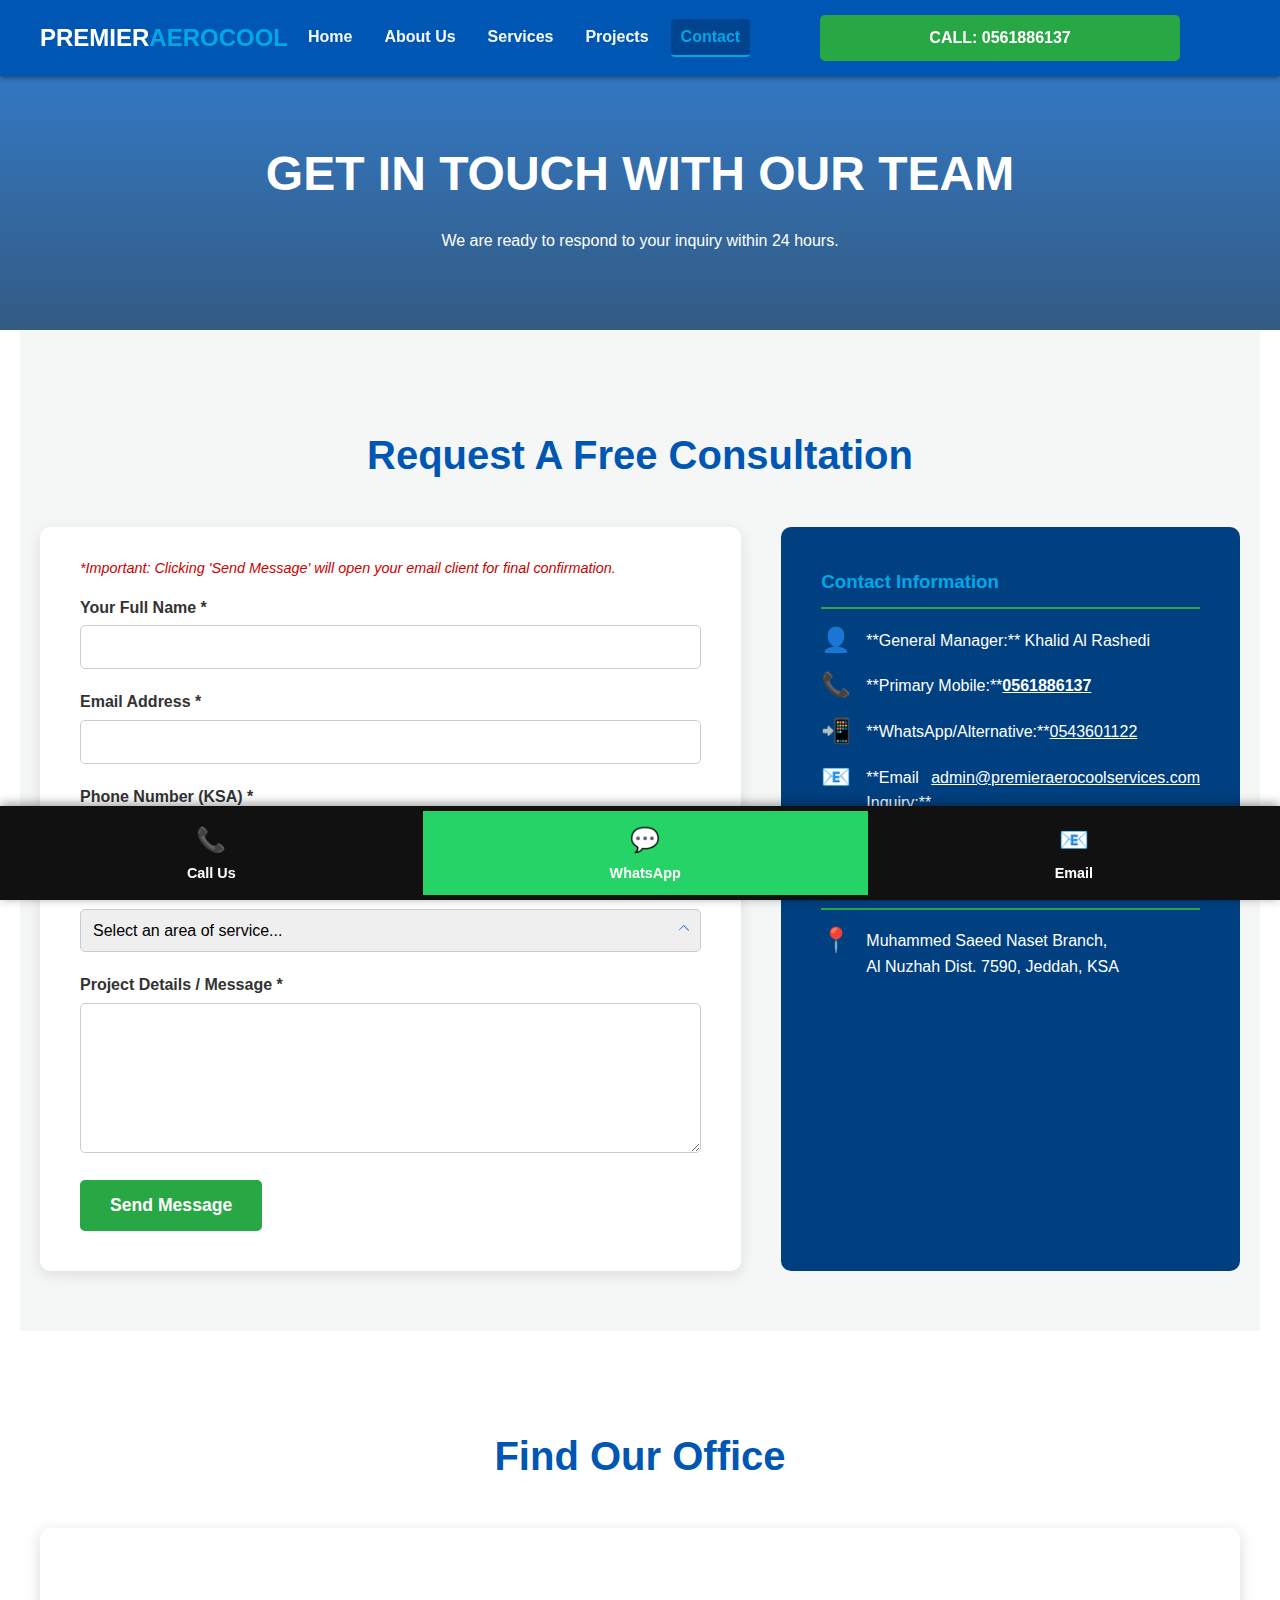
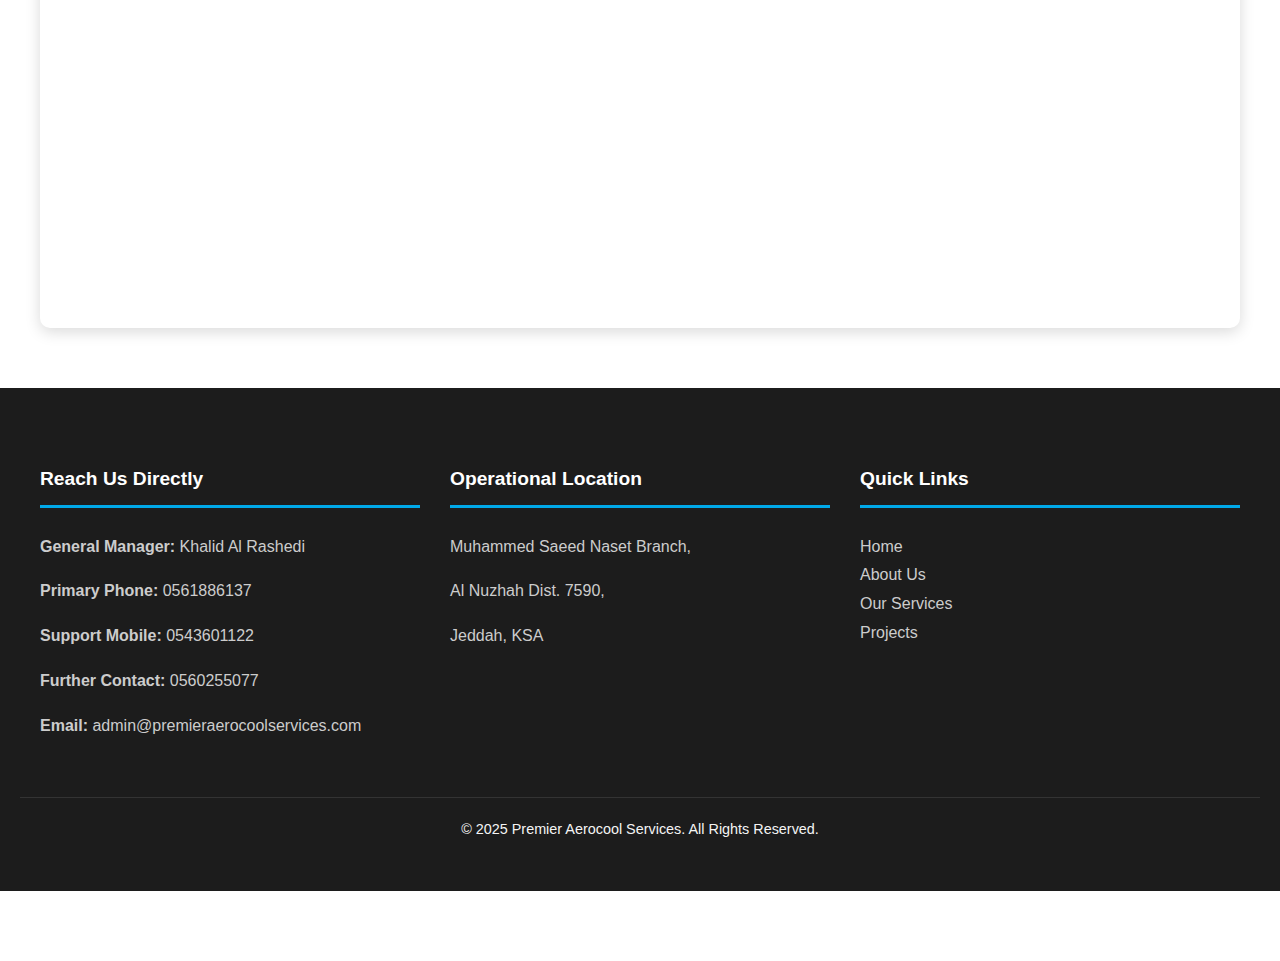
<file: contact.html>
<!DOCTYPE html>
<html lang="en">
<head>
    <meta charset="UTF-8">
    <meta name="viewport" content="width=device-width, initial-scale=1.0">
    <title>Contact Us | Premier Aerocool Services</title>
    <meta name="description" content="Contact Premier Aerocool Services for central cooling installations, maintenance, and emergency repair in Jeddah, KSA. Request a free consultation or quote.">
    <meta name="keywords" content="contact HVAC Jeddah, central cooling quote, Premier Aerocool phone, HVAC maintenance KSA">

    <link rel="icon" href="data:image/svg+xml,<svg xmlns=%22http://www.w3.org/2000/svg%22 viewBox=%220 0 100 100%22><text y=%22.9em%22 font-size=%2290%22>❄️</text></svg>">
    
    <style>
        /* --- GLOBAL STYLES (MATCHING HOME PAGE) --- */
        :root {
            --primary-blue: #0056b3;
            --accent-cyan: #00a8e8;
            --action-green: #28a745;
            --dark-text: #333;
            --light-bg: #f4f7f6;
        }
        body {
            font-family: 'Segoe UI', Tahoma, Geneva, Verdana, sans-serif;
            margin: 0;
            padding: 0;
            line-height: 1.6;
            color: var(--dark-text);
            padding-bottom: 70px; /* Space for the sticky bar */
        }
        a { text-decoration: none; color: inherit; }
        
        /* --- HEADER & NAVIGATION --- */
        header {
            background: var(--primary-blue);
            box-shadow: 0 2px 5px rgba(0,0,0,0.4); 
            position: sticky;
            top: 0;
            z-index: 1000;
        }
        .nav-container { 
            display: flex; justify-content: space-between; align-items: center; max-width: 1200px; margin: 0 auto; padding: 15px 20px; 
        }
        .logo { 
            font-size: 1.5rem; font-weight: bold; color: white;
            display: flex; align-items: center; 
        }
        .logo span { color: var(--accent-cyan); }
        .nav-links { display: flex; gap: 20px; }
        .nav-links a { 
            font-weight: 600; 
            transition: color 0.3s, background-color 0.3s;
            color: #f4f7f6;
            padding: 5px 10px;
            border-radius: 4px;
        }
        .nav-links a:hover { 
            color: white; 
            background-color: rgba(255, 255, 255, 0.1);
        }
        .nav-links .active {
            color: var(--accent-cyan);
            background-color: rgba(0, 0, 0, 0.2); 
            border-bottom: 2px solid var(--accent-cyan);
        }
        .cta-button { 
            background-color: var(--action-green); 
            color: white; 
            padding: 10px 20px; 
            border-radius: 5px; 
            font-weight: bold; 
        }

        /* --- CONTENT STYLES --- */
        .page-hero {
            background: linear-gradient(rgba(0, 86, 179, 0.8), rgba(0, 50, 100, 0.8)), url('https://images.unsplash.com/photo-1596526131072-51da4b7b2517?auto=format&fit=crop&w=1950&q=80');
            background-size: cover;
            background-position: center;
            color: white;
            text-align: center;
            padding: 80px 20px;
        }
        .page-hero h1 { font-size: 3rem; margin: 0; text-transform: uppercase; }
        .section { padding: 60px 20px; max-width: 1200px; margin: 0 auto; }
        .section-title { text-align: center; color: var(--primary-blue); font-size: 2.5rem; margin-bottom: 40px; }
        
        /* Contact Grid */
        .contact-grid {
            display: grid;
            grid-template-columns: 2fr 1fr;
            gap: 40px;
        }
        .contact-form-container {
            background: white;
            padding: 40px;
            border-radius: 10px;
            box-shadow: 0 4px 15px rgba(0,0,0,0.1);
        }
        .contact-info-box {
            background: #004080;
            color: white;
            padding: 40px;
            border-radius: 10px;
        }
        .contact-info-box h3 {
            color: var(--accent-cyan);
            border-bottom: 2px solid var(--action-green);
            padding-bottom: 10px;
            margin-top: 0;
        }
        .contact-info-box p {
            margin-bottom: 20px;
            display: flex;
            align-items: flex-start;
        }
        .contact-info-box span {
            font-size: 1.5rem;
            margin-right: 15px;
            color: var(--action-green);
            line-height: 1;
        }

        /* Form Styling */
        .contact-form label {
            display: block;
            margin-bottom: 5px;
            font-weight: 600;
            color: var(--dark-text);
        }
        .contact-form input[type="text"],
        .contact-form input[type="email"],
        .contact-form select,
        .contact-form textarea {
            width: 100%;
            padding: 12px;
            margin-bottom: 20px;
            border: 1px solid #ccc;
            border-radius: 5px;
            box-sizing: border-box;
            font-size: 1rem;
        }
        .contact-form select {
            appearance: none;
            background-image: url('data:image/svg+xml;charset=US-ASCII,%3Csvg%20xmlns%3D%22http%3A%2F%2Fwww.w3.org%2F2000%2Fsvg%22%20width%3D%22292.4%22%20height%3D%22292.4%22%20viewBox%3D%220%200%20292.4%20292.4%22%3E%3Cpath%20fill%3D%22%230056b3%22%20d%3D%22M287%20147.2L146.2%205.4c-3.1-3.1-8.1-3.1-11.2%200l-140%20140c-3.1%203.1-3.1%208.2%200%2011.3s8.2%203.1%2011.3%200L140%2030.7l135.5%20135.5c3.1%203.1%208.1%203.1%2011.2%200s3.1-8.2%200-11.3z%22%2F%3E%3C%2Fsvg%3E');
            background-repeat: no-repeat;
            background-position: right 0.7em top 50%;
            background-size: 0.65em auto, 100%;
        }
        .contact-form textarea {
            resize: vertical;
            min-height: 150px;
        }
        .contact-form button {
            background-color: var(--action-green);
            color: white;
            padding: 15px 30px;
            border: none;
            border-radius: 5px;
            cursor: pointer;
            font-size: 1.1rem;
            font-weight: bold;
            transition: background-color 0.3s;
        }
        .contact-form button:hover {
            background-color: #218838;
        }
        
        /* Map Section */
        .map-section {
            padding: 60px 20px;
            max-width: 1200px;
            margin: 0 auto;
            text-align: center;
        }
        .map-container {
            width: 100%;
            height: 400px;
            margin-top: 20px;
            border-radius: 10px;
            overflow: hidden;
            box-shadow: 0 4px 15px rgba(0,0,0,0.15);
        }
        .map-container iframe {
            width: 100%;
            height: 100%;
            border: 0;
        }

        /* --- FOOTER (Consistency Check) --- */
        footer { 
            background: #1c1c1c; 
            color: #f4f4f4; 
            padding: 50px 20px; 
            text-align: center; 
        }
        .footer-grid { 
            display: grid; 
            grid-template-columns: repeat(auto-fit, minmax(280px, 1fr)); 
            max-width: 1200px; 
            margin: 0 auto; 
            gap: 30px; 
            text-align: left; 
        }
        .footer-box h4 { 
            border-bottom: 3px solid var(--accent-cyan); 
            padding-bottom: 10px; 
            margin-bottom: 25px; 
            color: white; 
            font-size: 1.2rem;
        }
        .footer-box p, .footer-box a {
            line-height: 1.8;
            color: #ccc;
        }
        .footer-copy {
            margin-top: 40px; 
            border-top: 1px solid #333; 
            padding-top: 20px;
            font-size: 0.9rem;
        }

        /* --- STICKY CONTACT BAR (ADDED) --- */
        .sticky-contact-bar {
            position: fixed; bottom: 0; left: 0; width: 100%; background: #111; box-shadow: 0 -2px 10px rgba(0,0,0,0.4); z-index: 2000; display: flex; justify-content: space-around; align-items: center; padding: 5px 0;
        }
        .sticky-contact-link {
            flex-grow: 1; text-align: center; padding: 10px 0; font-size: 0.9rem; font-weight: bold; color: white; transition: background-color 0.3s, transform 0.2s;
        }
        .sticky-contact-link:hover { background-color: #333; transform: translateY(-2px); }
        .sticky-contact-link span { display: block; font-size: 1.5rem; margin-bottom: 3px; }
        .whatsapp-link { background-color: #25d366; }
        .whatsapp-link:hover { background-color: #1fad51; }


        /* --- MOBILE RESPONSIVENESS --- */
        @media (max-width: 992px) {
            .contact-grid {
                grid-template-columns: 1fr;
            }
            .contact-info-box {
                order: -1;
            }
            .nav-container .cta-button {
                display: none; /* Hide top CTA on mobile to simplify header */
            }
        }
    </style>

    <script>
        function confirmSubmission() {
            // Display the welcome/confirmation note
            alert("✅ Thank you for reaching out to Premier Aerocool Services! Your consultation request details have been successfully prepared.\n\nYour email program will now open where you can review the message and click 'Send' to finalize the submission to admin@premieraerocoolservices.com. We look forward to connecting with you soon!");
            
            // Return true to allow the form's 'mailto' action to execute
            return true;
        }
    </script>
</head>
<body>

    <link rel="stylesheet" href="styles.css">

    <header>
        <div class="nav-container">
            <div class="logo">PREMIER <span>AEROCOOL</span></div>
            <nav class="nav-links">
                <a href="index.html">Home</a>
                <a href="about.html">About Us</a>
                <a href="services.html">Services</a>
                <a href="projects.html">Projects</a>
                <a href="contact.html" class="active">Contact</a>
            </nav>
            <a href="tel:0561886137" class="cta-button">CALL: 0561886137</a>
        </div>
    </header>

    <section class="page-hero">
        <h1>Get In Touch With Our Team</h1>
        <p>We are ready to respond to your inquiry within 24 hours.</p>
    </section>

    <section class="section" id="contact-main" style="background-color: var(--light-bg);">
        <h2 class="section-title">Request A Free Consultation</h2>
        
        <div class="contact-grid">
            
            <div class="contact-form-container">
                <form 
                    class="contact-form" 
                    action="mailto:admin@premieraerocoolservices.com?subject=New%20Free%20Consultation%20Request%20(Website)" 
                    method="get" 
                    enctype="text/plain"
                    target="_blank"
                    onsubmit="return confirmSubmission()" 
                >
                    <p style="font-style: italic; font-size: 0.9rem; color: #cc0000; margin-top: -10px;">
                        *Important: Clicking 'Send Message' will open your email client for final confirmation.
                    </p>
                    
                    <label for="name">Your Full Name *</label>
                    <input type="text" id="name" name="Your_Name" required>

                    <label for="email">Email Address *</label>
                    <input type="email" id="email" name="Reply_Email" required>

                    <label for="phone">Phone Number (KSA) *</label>
                    <input type="text" id="phone" name="Phone_Number" required>
                    
                    <label for="service_type">Service Required *</label>
                    <select id="service_type" name="Service_Required" required>
                        <option value="" disabled selected>Select an area of service...</option>
                        <option value="AMC">Annual Maintenance Contract (AMC)</option>
                        <option value="Installation">New System Installation (Chiller/Package Unit)</option>
                        <option value="Repair">Emergency Repair & Troubleshooting</option>
                        <option value="Ducting">Duct Work & Ventilation</option>
                        <option value="Parts">Spare Parts & Supplies</option>
                        <option value="General">General Inquiry / Consultation</option>
                    </select>

                    <label for="message">Project Details / Message *</label>
                    <textarea id="message" name="Project_Details" required></textarea>

                    <button type="submit">Send Message</button>
                </form>
            </div>
            
            <div class="contact-info-box">
                <h3>Contact Information</h3>
                <p><span>👤</span> **General Manager:** Khalid Al Rashedi</p>
                
                <p><span>📞</span> **Primary Mobile:** <a href="tel:0561886137" style="color: white; font-weight: bold; text-decoration: underline;">0561886137</a></p>
                
                <p><span>📲</span> **WhatsApp/Alternative:** <a href="tel:0543601122" style="color: white; text-decoration: underline;">0543601122</a></p>
                
                <p><span>📧</span> **Email Inquiry:** <a href="mailto:admin@premieraerocoolservices.com" style="color: white; text-decoration: underline;">admin@premieraerocoolservices.com</a></p>
                
                <hr style="border-color: #666; margin: 25px 0;">
                
                <h3>Office Location</h3>
                <p><span>📍</span> Muhammed Saeed Naset Branch,<br>Al Nuzhah Dist. 7590, Jeddah, KSA</p>
            </div>
        </div>
    </section>
    
    <section class="map-section">
        <h2 class="section-title">Find Our Office</h2>
        <div class="map-container">
            <iframe 
                src="https://www.google.com/maps/embed?pb=!1m18!1m12!1m3!1d14781.047585090157!2d39.14002364023612!3d21.57917782806653!2m3!1f0!2f0!3f0!3m2!1i1024!2i768!4f13.1!3m3!1m2!1s0x15c3d01cc0330687%3A0x7d2864c207a97471!2sAl%20Nuzhah%20District%2C%20Jeddah!5e0!3m2!1sen!2ssa!4v1707255018653!5m2!1sen!2ssa" 
                allowfullscreen="" 
                loading="lazy" 
                referrerpolicy="no-referrer-when-downgrade"
                title="Google Maps Location">
            </iframe>
        </div>
    </section>

    <footer>
        <div class="footer-grid">
            <div class="footer-box">
                <h4>Reach Us Directly</h4>
                <p><strong>General Manager:</strong> Khalid Al Rashedi</p>
                <p><strong>Primary Phone:</strong> <a href="tel:0561886137" style="color: #ccc;">0561886137</a></p>
                <p><strong>Support Mobile:</strong> <a href="tel:0543601122" style="color: #ccc;">0543601122</a></p>
                <p><strong>Further Contact:</strong> <a href="tel:0560255077" style="color: #ccc;">0560255077</a></p>
                <p><strong>Email:</strong> <a href="mailto:admin@premieraerocoolservices.com" style="color: #ccc;">admin@premieraerocoolservices.com</a></p>
            </div>
            <div class="footer-box">
                <h4>Operational Location</h4>
                <p>Muhammed Saeed Naset Branch,</p>
                <p>Al Nuzhah Dist. 7590,</p>
                <p>Jeddah, KSA</p>
            </div>
            <div class="footer-box">
                <h4>Quick Links</h4>
                <a href="index.html" style="color: #ccc; display: block;">Home</a>
                <a href="about.html" style="color: #ccc; display: block;">About Us</a>
                <a href="services.html" style="color: #ccc; display: block;">Our Services</a>
                <a href="projects.html" style="color: #ccc; display: block;">Projects</a>
            </div>
        </div>
        <div class="footer-copy">
            © 2025 Premier Aerocool Services. All Rights Reserved.
        </div>
    </footer>
    
    <div class="sticky-contact-bar">
        <a href="tel:0561886137" class="sticky-contact-link">
            <span>📞</span> Call Us
        </a>
        <a href="https://wa.me/966561886137" target="_blank" class="sticky-contact-link whatsapp-link">
            <span>💬</span> WhatsApp
        </a>
        <a href="mailto:admin@premieraerocoolservices.com" class="sticky-contact-link">
            <span>📧</span> Email
        </a>
    </div>

</body>
</html>
</file>
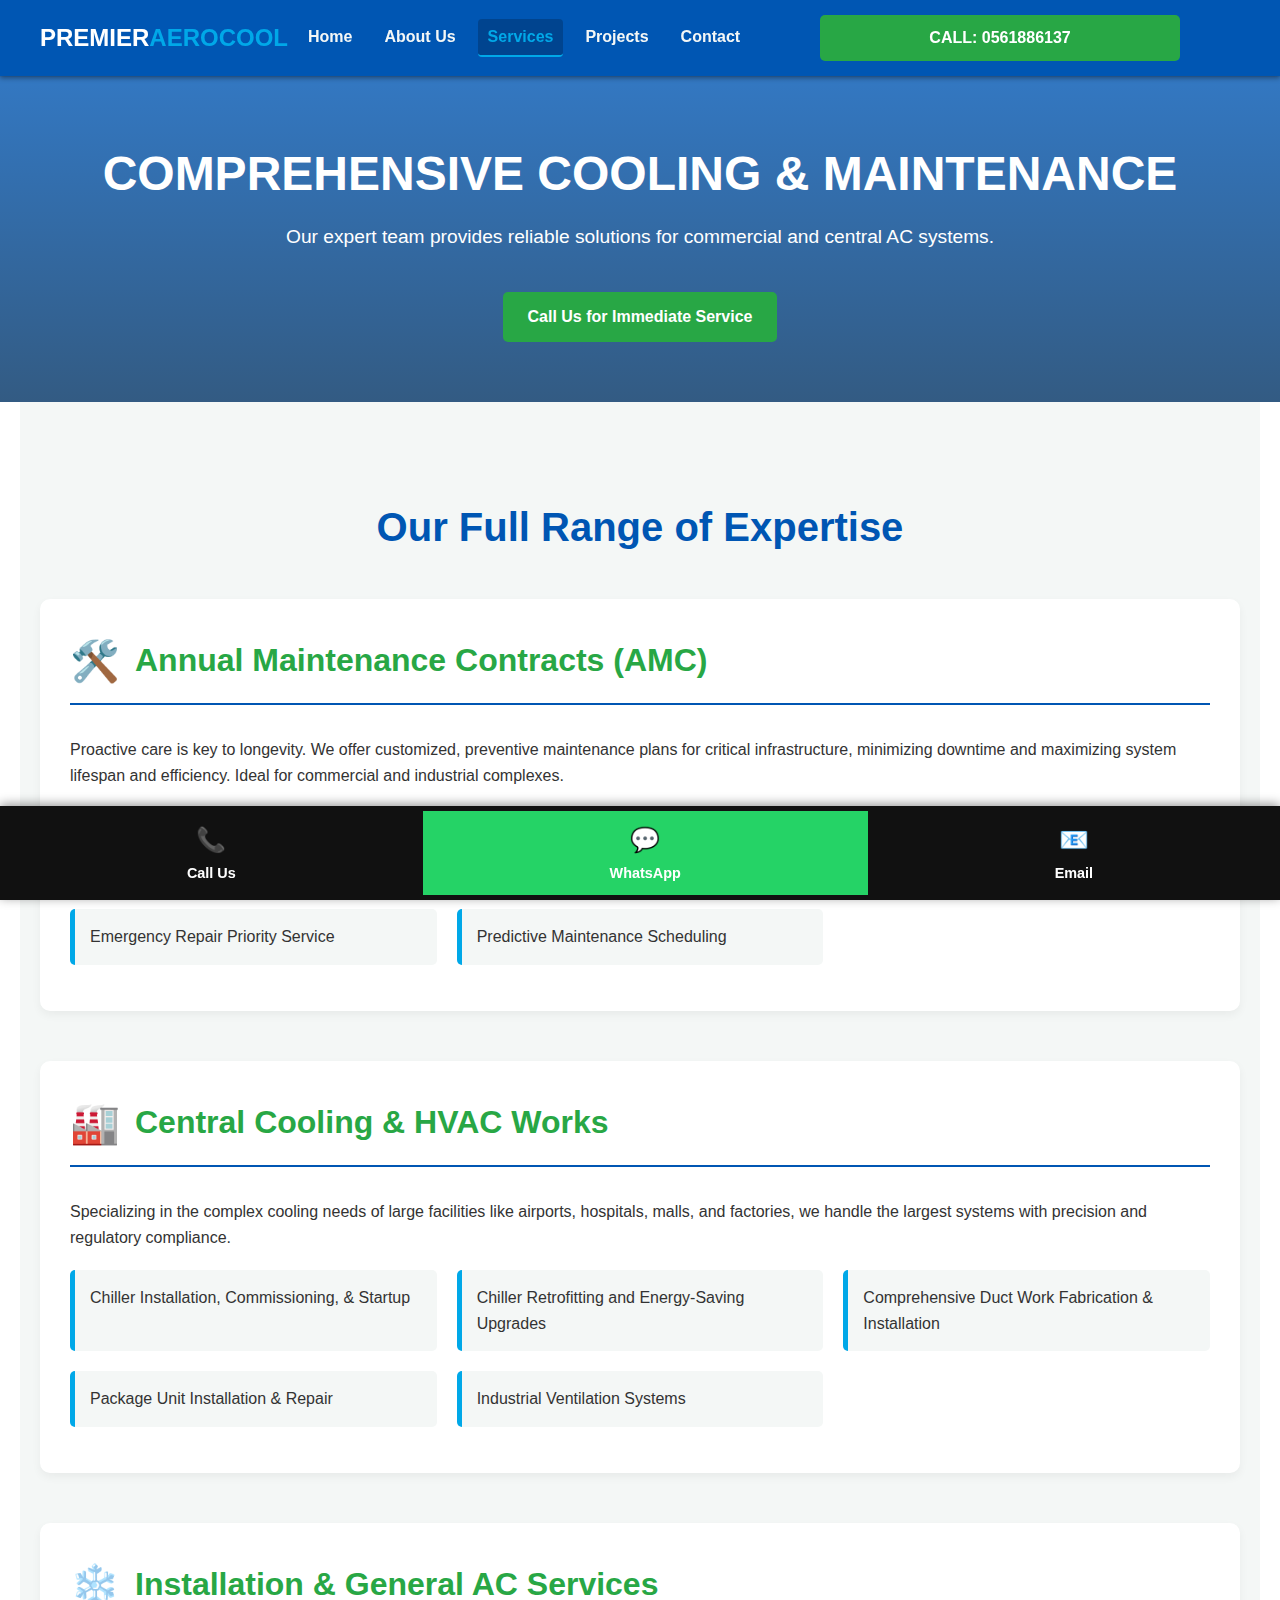
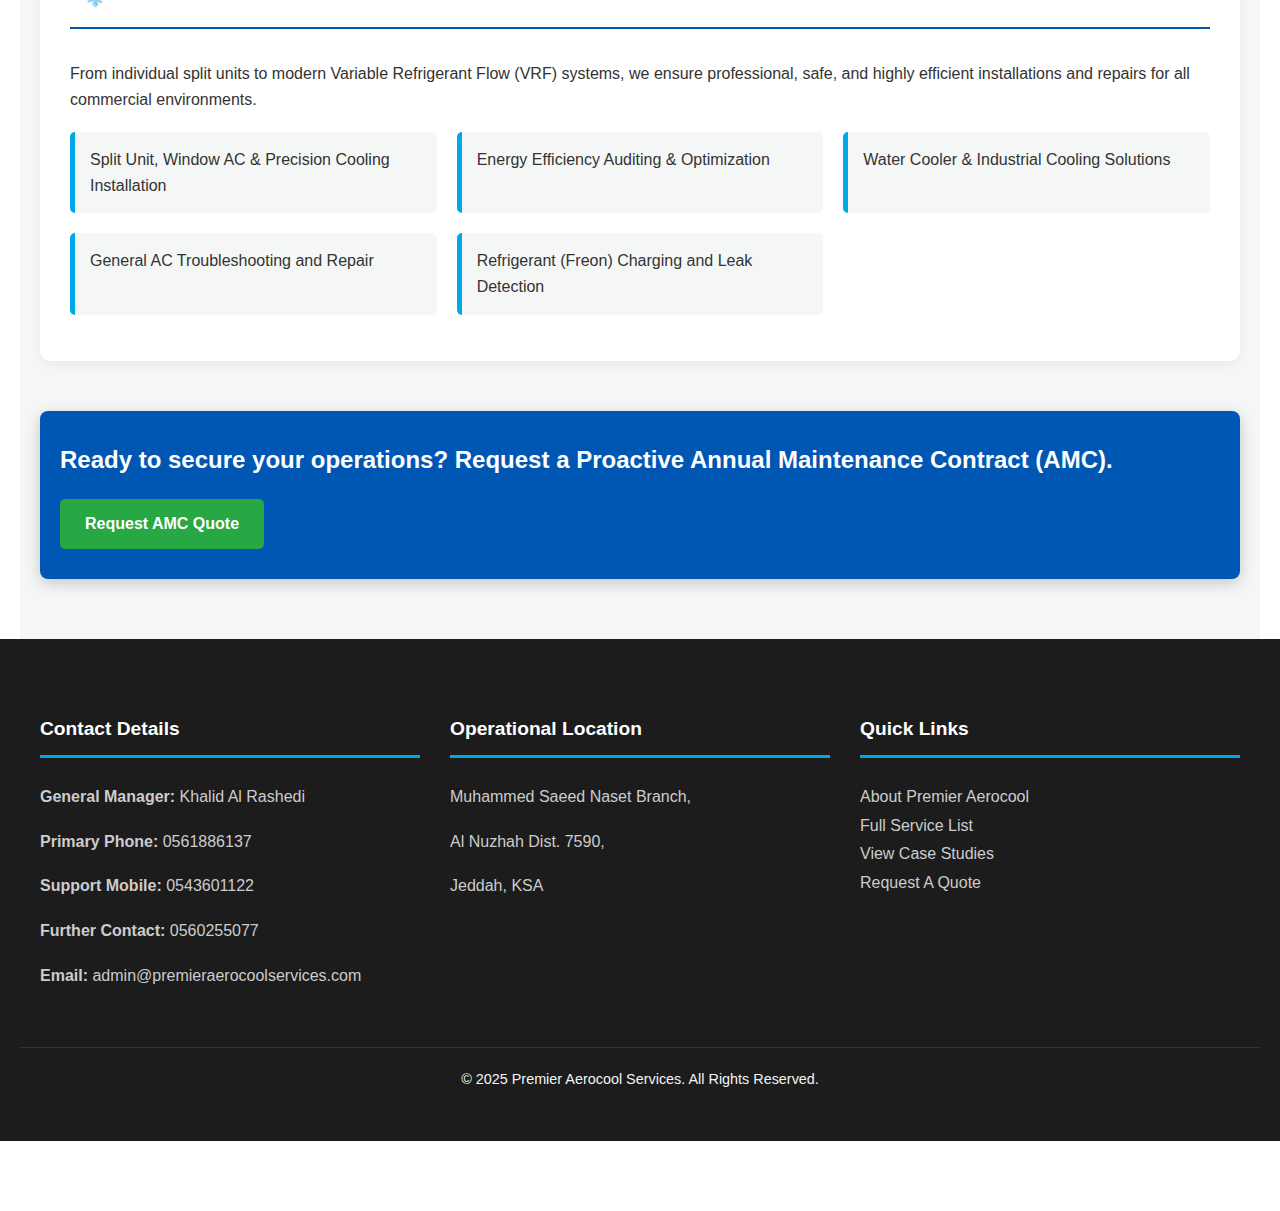
<file: services.html>
<!DOCTYPE html>
<html lang="en">
<head>
    <meta charset="UTF-8">
    <meta name="viewport" content="width=device-width, initial-scale=1.0">
    <title>Services | Comprehensive Central Cooling, HVAC & AMC in Jeddah, KSA</title>
    <meta name="description" content="Premier Aerocool Services offers full-scope HVAC services including Annual Maintenance Contracts (AMC), industrial chiller installation, duct works, and energy efficiency auditing for major commercial clients in Saudi Arabia.">
    <meta name="keywords" content="HVAC services, AMC contract KSA, Chiller maintenance Jeddah, Duct cleaning, Industrial cooling, Package unit installation">

    <link rel="icon" href="data:image/svg+xml,<svg xmlns=%22http://www.w3.org/2000/svg%22 viewBox=%220 0 100 100%22><text y=%22.9em%22 font-size=%2290%22>❄️</text></svg>">

    <style>
        /* --- GLOBAL STYLES (Matching Home Page) --- */
        :root {
            --primary-blue: #0056b3;
            --accent-cyan: #00a8e8;
            --action-green: #28a745;
            --dark-text: #333;
            --light-bg: #f4f7f6;
        }
        body {
            font-family: 'Segoe UI', Tahoma, Geneva, Verdana, sans-serif;
            margin: 0;
            padding: 0;
            line-height: 1.6;
            color: var(--dark-text);
            padding-bottom: 70px; /* Space for sticky bar */
        }
        a { text-decoration: none; color: inherit; }
        
        /* --- HEADER & NAVIGATION --- */
        header {
            /* CHANGED: Solid blue background for prominence */
            background: var(--primary-blue);
            box-shadow: 0 2px 5px rgba(0,0,0,0.4); /* Stronger shadow */
            position: sticky;
            top: 0;
            z-index: 1000;
        }
        .nav-container { 
            display: flex; justify-content: space-between; align-items: center; max-width: 1200px; margin: 0 auto; padding: 15px 20px; 
        }
        .logo { 
            font-size: 1.5rem; font-weight: bold; color: white; /* Logo text now white */
            display: flex; align-items: center; 
        }
        .logo span { color: var(--accent-cyan); }
        .nav-links { display: flex; gap: 20px; }
        .nav-links a { 
            font-weight: 600; 
            transition: color 0.3s, background-color 0.3s;
            color: #f4f7f6; /* Link color is light */
            padding: 5px 10px;
            border-radius: 4px;
        }
        .nav-links a:hover { 
            color: white; 
            background-color: rgba(255, 255, 255, 0.1); /* Subtle hover effect */
        }
        /* NEW: Style for the link of the currently viewed page */
        .nav-links .active {
            color: var(--accent-cyan); /* Highlight active page with accent color */
            background-color: rgba(0, 0, 0, 0.2); /* Darker background to stand out */
            border-bottom: 2px solid var(--accent-cyan);
        }
        .cta-button { 
            background-color: var(--action-green); 
            color: white; 
            padding: 10px 20px; 
            border-radius: 5px; 
            font-weight: bold; 
        }
        /* --- CONTENT STYLES --- */
        .page-hero {
            background: linear-gradient(rgba(0, 86, 179, 0.8), rgba(0, 50, 100, 0.8)), url('https://images.unsplash.com/photo-1549476686-2a3a5f276633?auto=format&fit=crop&w=1950&q=80');
            background-size: cover;
            background-position: center;
            color: white;
            text-align: center;
            padding: 80px 20px;
        }
        .page-hero h1 {
            font-size: 3rem;
            margin: 0;
            text-transform: uppercase;
        }
        .page-hero p {
            font-size: 1.2rem;
            margin-top: 10px;
        }
        .hero-cta {
            display: inline-block;
            margin-top: 20px;
            background-color: var(--action-green);
            color: white;
            padding: 12px 25px;
            border-radius: 5px;
            font-weight: bold;
            transition: background-color 0.3s;
        }
        .hero-cta:hover {
            background-color: #218838;
        }

        .section {
            padding: 60px 20px;
            max-width: 1200px;
            margin: 0 auto;
        }
        .section-title {
            text-align: center;
            color: var(--primary-blue);
            font-size: 2.5rem;
            margin-bottom: 40px;
        }
        .service-category {
            margin-bottom: 50px;
            background: white;
            padding: 30px;
            border-radius: 10px;
            box-shadow: 0 4px 10px rgba(0,0,0,0.05);
        }
        .service-category h3 {
            font-size: 2rem;
            color: var(--action-green);
            border-bottom: 2px solid var(--primary-blue);
            padding-bottom: 10px;
            margin-top: 0;
            display: flex;
            align-items: center;
        }
        .service-category h3 span {
            font-size: 2.5rem;
            margin-right: 15px;
        }
        .service-list {
            list-style: none;
            padding: 0;
            display: grid;
            grid-template-columns: repeat(auto-fit, minmax(300px, 1fr));
            gap: 20px;
            margin-top: 20px;
        }
        .service-list li {
            background: var(--light-bg);
            padding: 15px;
            border-left: 5px solid var(--accent-cyan);
            font-weight: 500;
            border-radius: 5px;
            transition: background 0.3s;
        }
        .service-list li:hover {
            background: #e0e6e5;
        }

        /* --- NEW: Service-Specific CTA Banner Styling (Duplicated from index.html) --- */
        .cta-banner {
            background-color: var(--primary-blue);
            color: white;
            padding: 30px 20px;
            margin-top: 50px;
            border-radius: 8px;
            display: flex;
            justify-content: space-between;
            align-items: center;
            flex-wrap: wrap;
            gap: 20px;
            box-shadow: 0 4px 15px rgba(0, 0, 0, 0.2);
        }
        .cta-banner h4 {
            margin: 0;
            font-size: 1.5rem;
            font-weight: 600;
        }
        .cta-banner-button {
            background-color: var(--action-green);
            color: white;
            padding: 12px 25px;
            border-radius: 5px;
            font-weight: bold;
            font-size: 1rem;
            transition: background-color 0.3s;
        }
        .cta-banner-button:hover {
            background-color: #218838;
        }


        /* --- FOOTER (Same as Home Page) --- */
        footer { 
            background: #1c1c1c; 
            color: #f4f4f4; 
            padding: 50px 20px; 
            text-align: center; 
        }
        .footer-grid { 
            display: grid; 
            grid-template-columns: repeat(auto-fit, minmax(280px, 1fr)); 
            max-width: 1200px; 
            margin: 0 auto; 
            gap: 30px; 
            text-align: left; 
        }
        .footer-box h4 { 
            border-bottom: 3px solid var(--accent-cyan); 
            padding-bottom: 10px; 
            margin-bottom: 25px; 
            color: white; 
            font-size: 1.2rem;
        }
        .footer-box p, .footer-box a {
            line-height: 1.8;
            color: #ccc;
        }
        .footer-box a:hover {
            color: var(--action-green);
        }
        .footer-copy {
            margin-top: 40px; 
            border-top: 1px solid #333; 
            padding-top: 20px;
            font-size: 0.9rem;
        }

        /* --- STICKY CONTACT BAR (Duplicated from index.html) --- */
        .sticky-contact-bar {
            position: fixed; bottom: 0; left: 0; width: 100%; background: #111; box-shadow: 0 -2px 10px rgba(0,0,0,0.4); z-index: 2000; display: flex; justify-content: space-around; align-items: center; padding: 5px 0;
        }
        .sticky-contact-link {
            flex-grow: 1; text-align: center; padding: 10px 0; font-size: 0.9rem; font-weight: bold; color: white; transition: background-color 0.3s, transform 0.2s;
        }
        .sticky-contact-link:hover { background-color: #333; transform: translateY(-2px); }
        .sticky-contact-link span { display: block; font-size: 1.5rem; margin-bottom: 3px; }
        .whatsapp-link { background-color: #25d366; }
        .whatsapp-link:hover { background-color: #1fad51; }

        /* --- MOBILE RESPONSIVENESS --- */
        @media (max-width: 768px) {
            .service-list {
                grid-template-columns: 1fr;
            }
            .cta-banner { justify-content: center; text-align: center; }
        }
    </style>
</head>
<body>

    <link rel="stylesheet" href="styles.css">

    <header>
        <div class="nav-container">
            <div class="logo">PREMIER <span>AEROCOOL</span></div>
            <nav class="nav-links">
                <a href="index.html">Home</a>
                <a href="about.html">About Us</a>
                <a href="#" class="active">Services</a> <a href="projects.html">Projects</a>
                <a href="contact.html">Contact</a>
            </nav>
            <a href="tel:0561886137" class="cta-button">CALL: 0561886137</a>
        </div>
    </header>

    <section class="page-hero">
        <h1>Comprehensive Cooling & Maintenance</h1>
        <p>Our expert team provides reliable solutions for commercial and central AC systems.</p>
        <a href="tel:0561886137" class="hero-cta">Call Us for Immediate Service</a>
    </section>

    <section class="section" style="background-color: var(--light-bg);">
        <h2 class="section-title">Our Full Range of Expertise</h2>

        <div class="service-category">
            <h3><span>🛠️</span> Annual Maintenance Contracts (AMC)</h3>
            <p>Proactive care is key to longevity. We offer customized, preventive maintenance plans for critical infrastructure, minimizing downtime and maximizing system lifespan and efficiency. Ideal for commercial and industrial complexes.</p>
            <ul class="service-list">
                <li>Full Chiller Unit Maintenance & Servicing</li>
                <li>Duct Cleaning, Disinfection, and Air Quality Checks</li>
                <li>Filter Replacement & Coil Cleaning Programs</li>
                <li>Emergency Repair Priority Service</li>
                <li>Predictive Maintenance Scheduling</li>
            </ul>
        </div>
        
        <div class="service-category">
            <h3><span>🏭</span> Central Cooling & HVAC Works</h3>
            <p>Specializing in the complex cooling needs of large facilities like airports, hospitals, malls, and factories, we handle the largest systems with precision and regulatory compliance.</p>
            <ul class="service-list">
                <li>Chiller Installation, Commissioning, & Startup</li>
                <li>Chiller Retrofitting and Energy-Saving Upgrades</li>
                <li>Comprehensive Duct Work Fabrication & Installation</li>
                <li>Package Unit Installation & Repair</li>
                <li>Industrial Ventilation Systems</li>
            </ul>
        </div>

        <div class="service-category">
            <h3><span>❄️</span> Installation & General AC Services</h3>
            <p>From individual split units to modern Variable Refrigerant Flow (VRF) systems, we ensure professional, safe, and highly efficient installations and repairs for all commercial environments.</p>
            <ul class="service-list">
                <li>Split Unit, Window AC & Precision Cooling Installation</li>
                <li>Energy Efficiency Auditing & Optimization</li>
                <li>Water Cooler & Industrial Cooling Solutions</li>
                <li>General AC Troubleshooting and Repair</li>
                <li>Refrigerant (Freon) Charging and Leak Detection</li>
            </ul>
        </div>

        <div class="cta-banner">
            <h4>Ready to secure your operations? Request a Proactive Annual Maintenance Contract (AMC).</h4>
            <a href="contact.html?subject=AMC Request" class="cta-banner-button">Request AMC Quote</a>
        </div>
    </section>

    <footer id="contact-info">
        <div class="footer-grid">
            <div class="footer-box">
                <h4>Contact Details</h4>
                <p><strong>General Manager:</strong> Khalid Al Rashedi</p>
                <p><strong>Primary Phone:</strong> <a href="tel:0561886137" style="color: #ccc;">0561886137</a></p>
                <p><strong>Support Mobile:</strong> <a href="tel:0543601122" style="color: #ccc;">0543601122</a></p>
                <p><strong>Further Contact:</strong> <a href="tel:0560255077" style="color: #ccc;">0560255077</a></p>
                <p><strong>Email:</strong> <a href="mailto:admin@premieraerocoolservices.com" style="color: #ccc;">admin@premieraerocoolservices.com</a></p>
            </div>
            <div class="footer-box">
                <h4>Operational Location</h4>
                <p>Muhammed Saeed Naset Branch,</p>
                <p>Al Nuzhah Dist. 7590,</p>
                <p>Jeddah, KSA</p>
            </div>
            <div class="footer-box">
                <h4>Quick Links</h4>
                <a href="about.html" style="color: #ccc; display: block;">About Premier Aerocool</a>
                <a href="services.html" style="color: #ccc; display: block;">Full Service List</a>
                <a href="projects.html" style="color: #ccc; display: block;">View Case Studies</a>
                <a href="contact.html" style="color: #ccc; display: block;">Request A Quote</a>
            </div>
        </div>
        <div class="footer-copy">
            &copy; 2025 Premier Aerocool Services. All Rights Reserved.
        </div>
    </footer>
    
    <div class="sticky-contact-bar">
        <a href="tel:0561886137" class="sticky-contact-link">
            <span>📞</span> Call Us
        </a>
        <a href="https://wa.me/966561886137" target="_blank" class="sticky-contact-link whatsapp-link">
            <span>💬</span> WhatsApp
        </a>
        <a href="mailto:admin@premieraerocoolservices.com" class="sticky-contact-link">
            <span>📧</span> Email
        </a>
    </div>

</body>
</html>
</file>
<file: styles.css>
/* Responsive overrides and header stacking for small screens */
:root{
    --header-height: auto;
}
/* Ensure header content can wrap on narrow screens */
.nav-container{
    display: flex;
    justify-content: space-between;
    align-items: center;
    max-width: 1200px;
    margin: 0 auto;
    padding: 15px 20px;
    flex-wrap: wrap;
    gap: 10px;
}

/* Make nav links wrap and center on mobile */
.nav-links{
    display: flex !important;
    gap: 12px;
    flex-wrap: wrap;
    justify-content: center;
}

/* Ensure CTA doesn't overflow and appears below nav on small screens */
.nav-container .cta-button{
    flex-basis: 100%;
    max-width: 320px;
    margin: 0 auto;
    text-align: center;
}

/* Smaller hero padding on phones/tablets */
.hero, .page-hero{ padding: 60px 16px; }
.hero h1 { font-size: 2.2rem; }
.hero p { font-size: 1rem; }

/* Ensure cards and grids adapt nicely */
.about-grid, .mv-grid, .projects-grid, .services-grid, .parts-grid, .gallery-grid, .client-logo-grid{
    width: 100%;
}

/* Prevent sticky contact bar from covering inputs on very small screens */
@media (max-width: 420px){
    body{ padding-bottom: 120px; }
    .sticky-contact-bar{ padding: 8px 0; font-size: 0.85rem; }
}

/* Fine tune nav spacing at medium widths */
@media (max-width: 992px){
    .nav-links{ gap: 10px; }
}

/* Small tweaks for larger phones and tablets */
@media (max-width: 768px){
    .hero h1{ font-size: 1.9rem; }
    .page-hero h1{ font-size: 1.9rem; }
}

/* Keep images responsive */
img{ max-width:100%; height:auto; display:block; }
</file>
